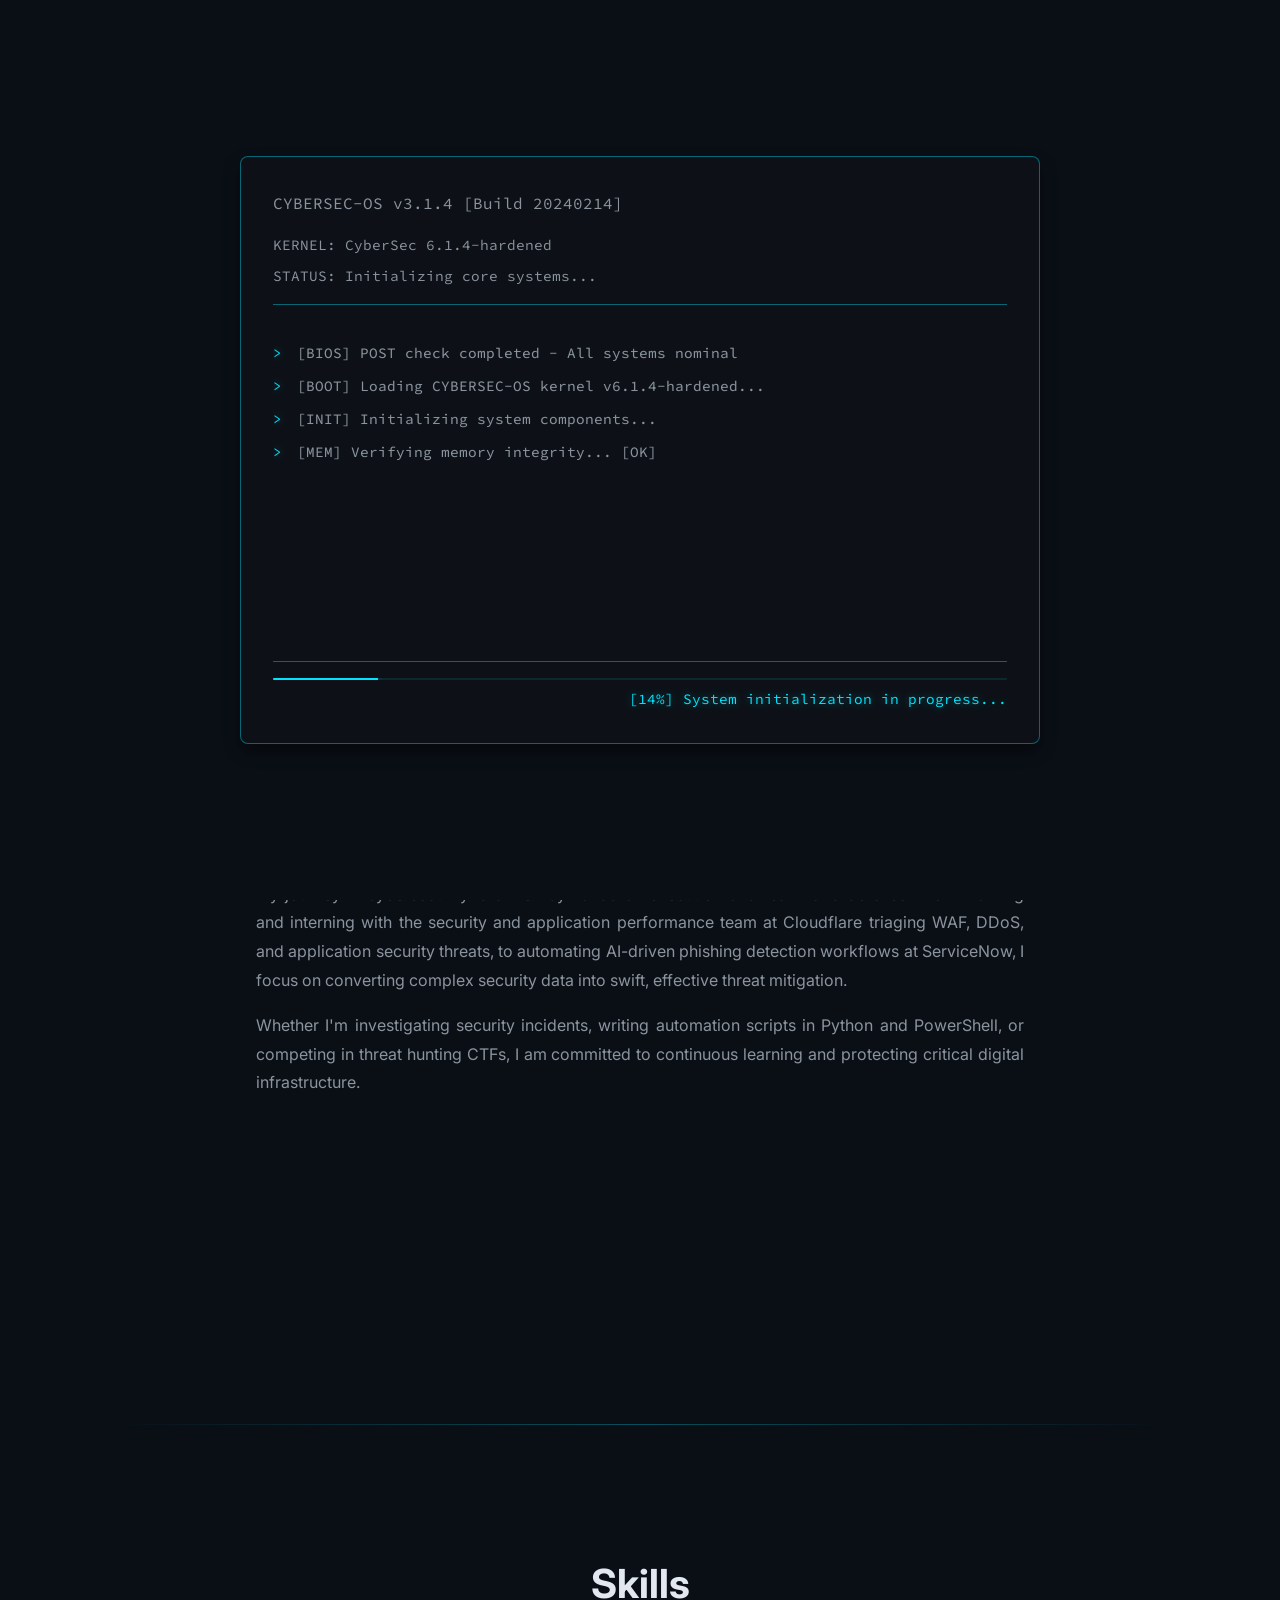
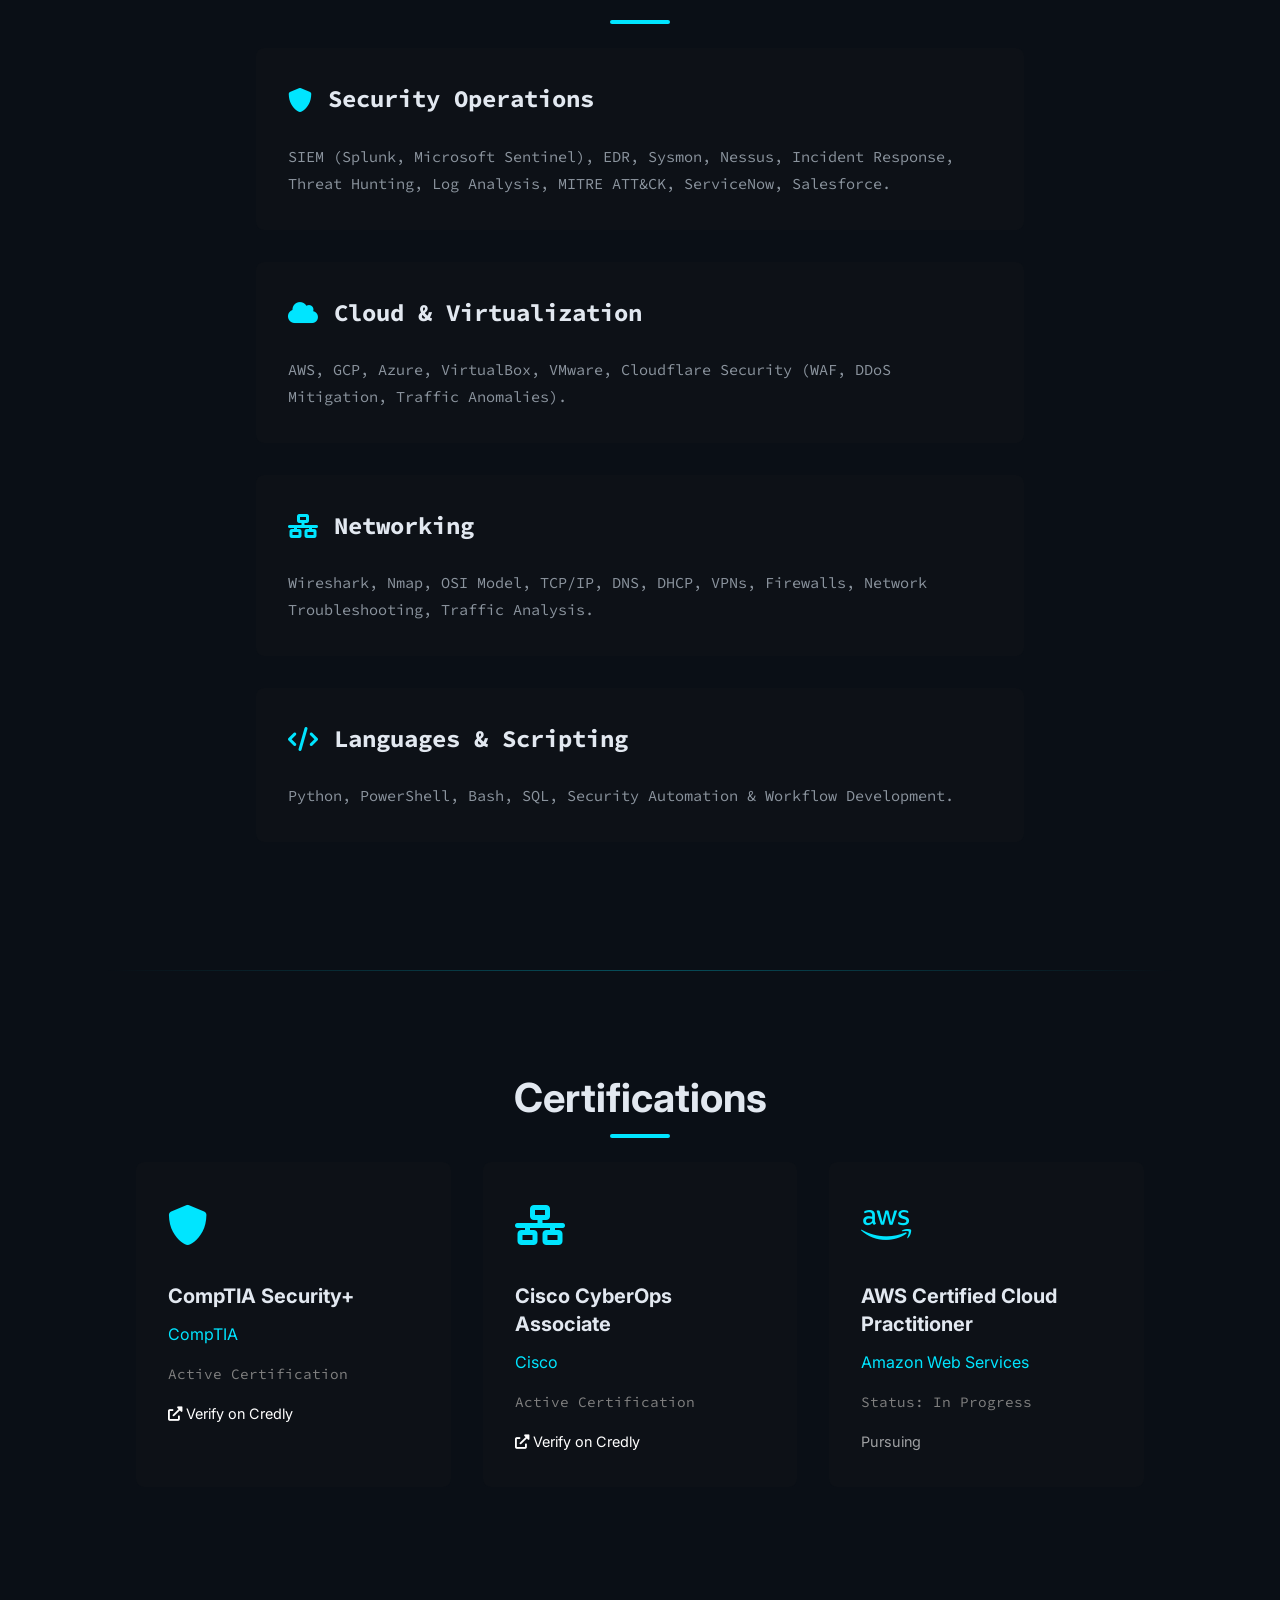
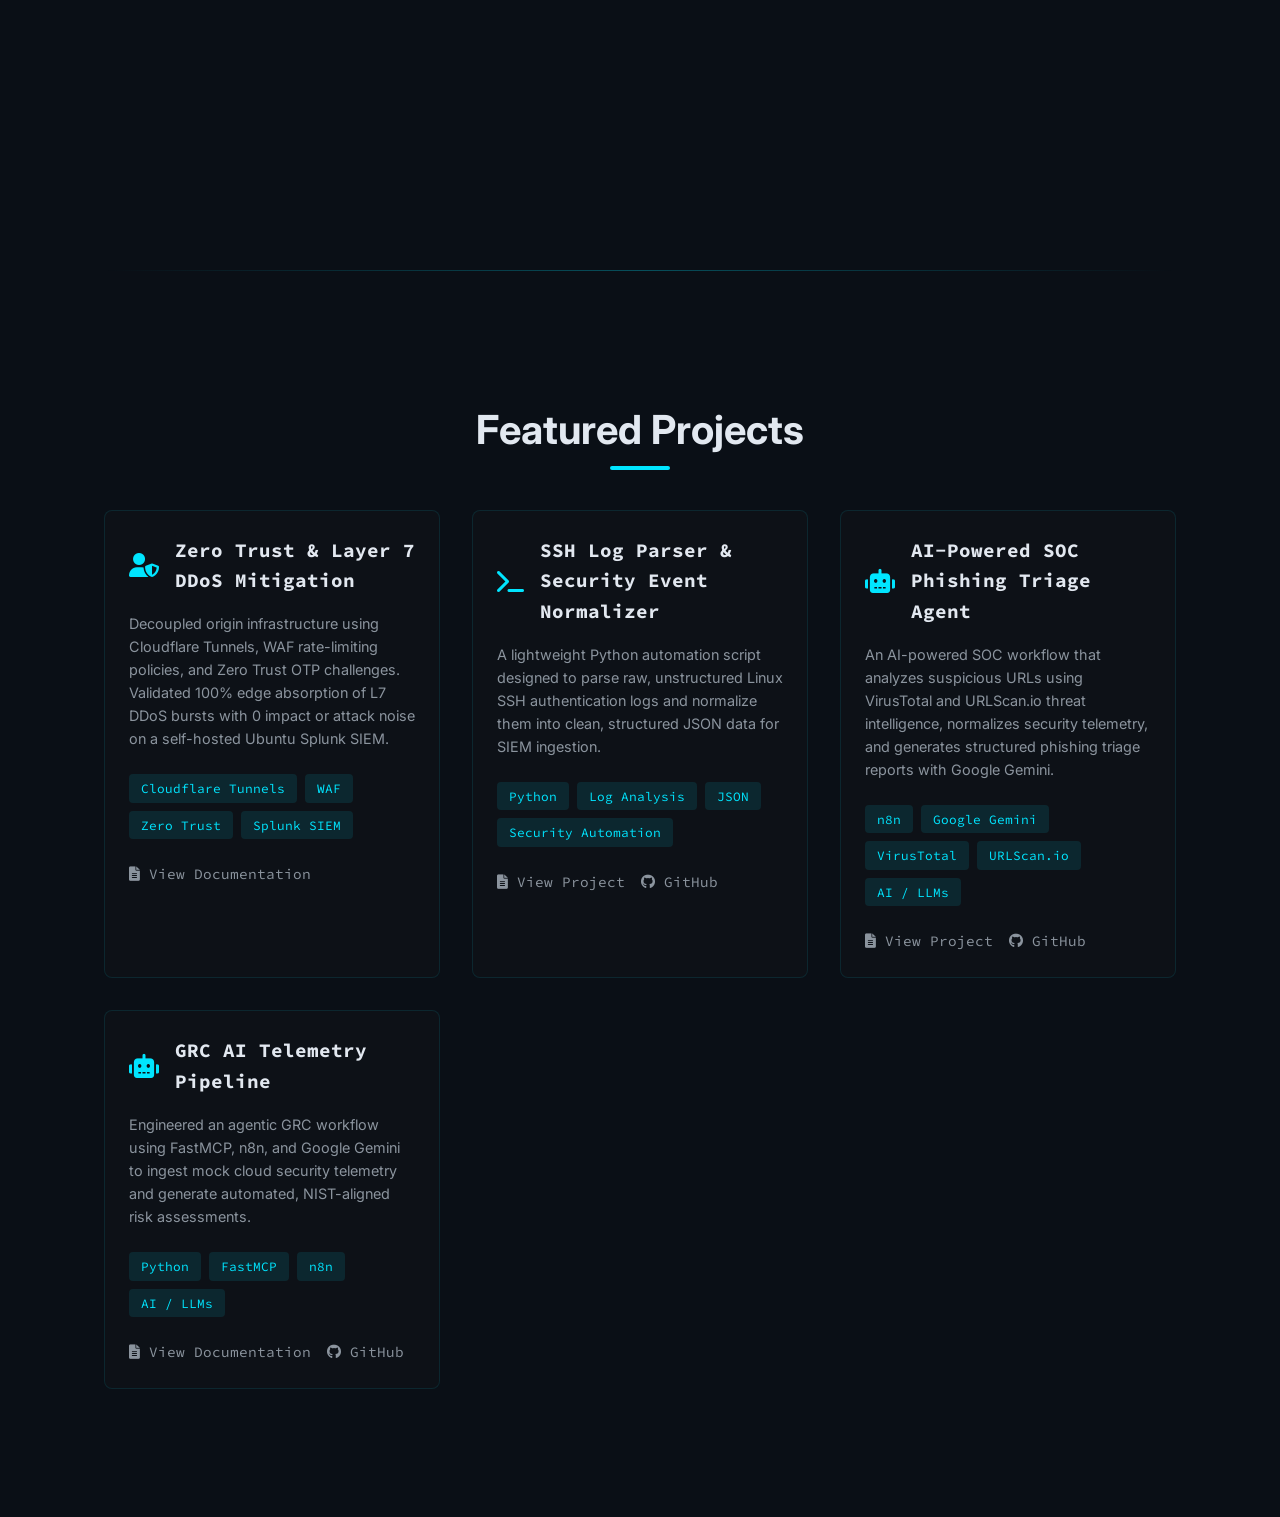
<file: index.html>
<!DOCTYPE html>
<html lang="en">
<head>
    <meta charset="UTF-8">
    <meta name="viewport" content="width=device-width, initial-scale=1.0">
    <title>Cybersecurity Portfolio</title>
    <link rel="stylesheet" href="styles.css">
    <link rel="stylesheet" href="https://cdnjs.cloudflare.com/ajax/libs/font-awesome/6.0.0/css/all.min.css">
    <link href="https://fonts.googleapis.com/css2?family=Inter:wght@400;500;600;700&display=swap" rel="stylesheet">
    <link href="https://fonts.googleapis.com/css2?family=Source+Code+Pro:wght@400;600&display=swap" rel="stylesheet">
</head>

<body class="loading">

    <!-- Background Effects -->
    <div class="particles-background"></div>
    <canvas class="matrix-rain"></canvas>
    <div class="cyber-grid"></div>


    <!-- Boot Sequence -->
    <div id="boot-sequence" class="boot-sequence">
        <div class="boot-content">

            <div class="boot-header">
                <span class="terminal-text">CYBERSEC-OS v3.1.4 [Build 20240214]</span>

                <div class="system-info">
                    <span>KERNEL: CyberSec 6.1.4-hardened</span>
                    <span>STATUS: Initializing...</span>
                </div>
            </div>

            <div class="boot-log-container">
                <div class="boot-log">

                    <div class="log-entry">[BIOS] POST check completed - All systems nominal</div>
                    <div class="log-entry">[BOOT] Loading CYBERSEC-OS kernel v6.1.4-hardened...</div>
                    <div class="log-entry">[INIT] Initializing system components...</div>
                    <div class="log-entry">[MEM] Verifying memory integrity... [OK]</div>
                    <div class="log-entry">[SEC] Loading security modules...</div>
                    <div class="log-entry">[CRYPTO] Initializing AES-256-GCM encryption...</div>
                    <div class="log-entry">[CRYPTO] Loading quantum-resistant algorithms...</div>
                    <div class="log-entry">[NET] Establishing secure connection [Protocol: TLS 1.3]</div>
                    <div class="log-entry">[FIREWALL] Configuring defensive parameters...</div>
                    <div class="log-entry">[FIREWALL] Loading ruleset: PARANOID-LEVEL-3</div>
                    <div class="log-entry">[IDS] Starting Suricata engine v7.0.1...</div>
                    <div class="log-entry">[IDS] Loading custom detection rules...</div>
                    <div class="log-entry">[MONITOR] Initializing system monitoring...</div>
                    <div class="log-entry">[MONITOR] Starting resource tracking...</div>
                    <div class="log-entry">[AUTH] Verifying security credentials...</div>
                    <div class="log-entry">[AUTH] Loading 2FA module...</div>
                    <div class="log-entry">[SYS] Running security audit...</div>
                    <div class="log-entry">[SYS] Checking for vulnerabilities...</div>
                    <div class="log-entry success">[OK] No vulnerabilities detected</div>
                    <div class="log-entry success">[OK] Security protocols activated</div>
                    <div class="log-entry success">[OK] System ready for secure operations</div>

                </div>
            </div>

            <div class="boot-progress">
                <div class="progress-bar">
                    <div class="progress-fill"></div>
                </div>

                <span class="boot-progress-text">
                    [0%] System initialization in progress...
                </span>
            </div>

        </div>
    </div>


    <!-- Navigation -->
    <nav class="navbar">

        <div class="nav-brand">
            cybersec@portfolio:~$
        </div>

        <button class="mobile-menu-btn">
            <i class="fas fa-bars"></i>
        </button>

        <div class="nav-links">
            <a href="#home" class="active">Home</a>
            <a href="#about">About</a>
            <a href="#skills">Skills</a>
            <a href="#certificates">Certificates</a>
            <a href="#projects">Projects</a>
        </div>

    </nav>


    <!-- Main Content -->
    <main>

        <!-- Profile Section -->
        <section id="home" class="profile-section fade-in">

            <div class="photo-space">
                <img src="mepfp.webp" alt="Raihan Ahmed">
            </div>

            <div class="profile-content">

                <p class="role-text">
                    Hi, my name is
                </p>

                <h1 class="glitch-text" data-text="Raihan Ahmed">
                    Raihan Ahmed
                </h1>

                <p class="subtitle">
                    Security Enthusiast | Blue Team Specialist | Cyber Researcher
                </p>

                <div class="profile-social-links">

                    <a href="https://github.com/RaihanSAhmed"
                       class="social-icon"
                       target="_blank"
                       rel="noopener noreferrer">
                        <i class="fab fa-github"></i>
                    </a>

                    <a href="https://www.linkedin.com/in/raihan-ahmed-33610230b/"
                       class="social-icon"
                       target="_blank"
                       rel="noopener noreferrer">
                        <i class="fab fa-linkedin-in"></i>
                    </a>

                    <a href="mailto:raihan.ahmed@sjsu.edu"
                       class="social-icon">
                        <i class="fas fa-envelope"></i>
                    </a>

                </div>

            </div>

        </section>


        <!-- About Section -->
        <section id="about" class="about-section section fade-in">

            <h2 class="section-title">
                About Me
            </h2>

            <div class="about-content">

                <p>
                    Hey there! I'm Raihan, a Management Information Systems student
                    at San Jose State University specializing in Cybersecurity and
                    Security Operations. I have a deep passion for understanding
                    modern attack vectors, analyzing endpoint and network telemetry,
                    and building proactive threat detection workflows.
                </p>

                <p>
                    My journey in cybersecurity is driven by hands-on execution and
                    real-world defense. From working and interning with the security
                    and application performance team at Cloudflare triaging WAF, DDoS,
                    and application security threats, to automating AI-driven phishing
                    detection workflows at ServiceNow, I focus on converting complex
                    security data into swift, effective threat mitigation.
                </p>

                <p>
                    Whether I'm investigating security incidents, writing automation
                    scripts in Python and PowerShell, or competing in threat hunting
                    CTFs, I am committed to continuous learning and protecting
                    critical digital infrastructure.
                </p>

            </div>

        </section>


        <!-- Skills Section -->
        <section id="skills" class="skills-section section fade-in">

            <h2 class="section-title">
                Skills
            </h2>

            <div class="skills-container">

                <!-- Security Operations -->
                <div class="skill-category">

                    <div class="skill-header">
                        <i class="fas fa-shield-alt"></i>
                        <h3>Security Operations</h3>
                    </div>

                    <div class="skill-text">
                        SIEM (Splunk, Microsoft Sentinel), EDR, Sysmon, Nessus,
                        Incident Response, Threat Hunting, Log Analysis,
                        MITRE ATT&amp;CK, ServiceNow, Salesforce.
                    </div>

                </div>


                <!-- Cloud & Virtualization -->
                <div class="skill-category">

                    <div class="skill-header">
                        <i class="fas fa-cloud"></i>
                        <h3>Cloud &amp; Virtualization</h3>
                    </div>

                    <div class="skill-text">
                        AWS, GCP, Azure, VirtualBox, VMware, Cloudflare Security
                        (WAF, DDoS Mitigation, Traffic Anomalies).
                    </div>

                </div>


                <!-- Networking -->
                <div class="skill-category">

                    <div class="skill-header">
                        <i class="fas fa-network-wired"></i>
                        <h3>Networking</h3>
                    </div>

                    <div class="skill-text">
                        Wireshark, Nmap, OSI Model, TCP/IP, DNS, DHCP, VPNs,
                        Firewalls, Network Troubleshooting, Traffic Analysis.
                    </div>

                </div>


                <!-- Languages & Automation -->
                <div class="skill-category">

                    <div class="skill-header">
                        <i class="fas fa-code"></i>
                        <h3>Languages &amp; Scripting</h3>
                    </div>

                    <div class="skill-text">
                        Python, PowerShell, Bash, SQL, Security Automation
                        &amp; Workflow Development.
                    </div>

                </div>

            </div>

        </section>


        <!-- Certifications Section -->
        <section id="certificates" class="certificates-section section fade-in">

            <h2 class="section-title">
                Certifications
            </h2>

            <div class="certificates-grid">

                <!-- CompTIA Security+ -->
                <div class="certificate-card">

                    <div class="certificate-content">

                        <div class="cert-logo">
                            <i class="fas fa-shield-alt"></i>
                        </div>

                        <h3>
                            CompTIA Security+
                        </h3>

                        <p class="cert-issuer">
                            CompTIA
                        </p>

                        <p class="cert-details">
                            <span class="cert-date">
                                Active Certification
                            </span>
                        </p>

                        <a href="https://www.credly.com/badges/81225ea5-e4d3-40ef-8be3-0323964d34db/linked_in_profile"
                           target="_blank"
                           rel="noopener noreferrer"
                           class="verify-link">
                            <i class="fas fa-external-link-alt"></i>
                            Verify on Credly
                        </a>

                    </div>

                </div>


                <!-- Cisco CyberOps Associate -->
                <div class="certificate-card">

                    <div class="certificate-content">

                        <div class="cert-logo">
                            <i class="fas fa-network-wired"></i>
                        </div>

                        <h3>
                            Cisco CyberOps Associate
                        </h3>

                        <p class="cert-issuer">
                            Cisco
                        </p>

                        <p class="cert-details">
                            <span class="cert-date">
                                Active Certification
                            </span>
                        </p>

                        <a href="https://www.credly.com/badges/ace7ea4d-bdfe-4bfb-8a74-19ae3ed4d1b4/linked_in_profile"
                           target="_blank"
                           rel="noopener noreferrer"
                           class="verify-link">
                            <i class="fas fa-external-link-alt"></i>
                            Verify on Credly
                        </a>

                    </div>

                </div>


                <!-- AWS Cloud Practitioner -->
                <div class="certificate-card">

                    <div class="certificate-content">

                        <div class="cert-logo">
                            <i class="fab fa-aws"></i>
                        </div>

                        <h3>
                            AWS Certified Cloud Practitioner
                        </h3>

                        <p class="cert-issuer">
                            Amazon Web Services
                        </p>

                        <p class="cert-details">
                            <span class="cert-date">
                                Status: In Progress
                            </span>
                        </p>

                        <span class="verify-link"
                              style="opacity: 0.6; cursor: default;">
                            Pursuing
                        </span>

                    </div>

                </div>

            </div>

        </section>


        <!-- Projects Section -->
        <section id="projects" class="projects-section section fade-in">

            <h2 class="section-title">
                Featured Projects
            </h2>

            <div class="projects-grid">


                <!-- Zero Trust & DDoS Project -->
                <div class="project-card">

                    <div class="project-content">

                        <div class="project-header">
                            <i class="fas fa-user-shield"></i>
                            <h3>
                                Zero Trust &amp; Layer 7 DDoS Mitigation
                            </h3>
                        </div>

                        <p>
                            Decoupled origin infrastructure using Cloudflare Tunnels,
                            WAF rate-limiting policies, and Zero Trust OTP challenges.
                            Validated 100% edge absorption of L7 DDoS bursts with
                            0 impact or attack noise on a self-hosted Ubuntu
                            Splunk SIEM.
                        </p>

                        <div class="project-tech">
                            <span>Cloudflare Tunnels</span>
                            <span>WAF</span>
                            <span>Zero Trust</span>
                            <span>Splunk SIEM</span>
                        </div>

                        <div class="project-links">

                            <a href="zero-trust.html"
                               class="project-link">
                                <i class="fas fa-file-alt"></i>
                                View Documentation
                            </a>

                        </div>

                    </div>

                </div>


                <!-- SSH Log Parser Project -->
                <div class="project-card">

                    <div class="project-content">

                        <div class="project-header">
                            <i class="fas fa-terminal"></i>
                            <h3>
                                SSH Log Parser &amp; Security Event Normalizer
                            </h3>
                        </div>

                        <p>
                            A lightweight Python automation script designed to parse
                            raw, unstructured Linux SSH authentication logs and
                            normalize them into clean, structured JSON data for
                            SIEM ingestion.
                        </p>

                        <div class="project-tech">
                            <span>Python</span>
                            <span>Log Analysis</span>
                            <span>JSON</span>
                            <span>Security Automation</span>
                        </div>

                        <div class="project-links">

                            <a href="ssh-log-parser.html"
                               class="project-link">
                                <i class="fas fa-file-alt"></i>
                                View Project
                            </a>

                            <a href="https://github.com/RaihanSAhmed/ssh-log-parser"
                               target="_blank"
                               rel="noopener noreferrer"
                               class="project-link">
                                <i class="fab fa-github"></i>
                                GitHub
                            </a>

                        </div>

                    </div>

                </div>


                <!-- AI SOC Phishing Triage Agent -->
                <div class="project-card">

                    <div class="project-content">

                        <div class="project-header">
                            <i class="fas fa-robot"></i>
                            <h3>
                                AI-Powered SOC Phishing Triage Agent
                            </h3>
                        </div>

                        <p>
                            An AI-powered SOC workflow that analyzes suspicious URLs
                            using VirusTotal and URLScan.io threat intelligence,
                            normalizes security telemetry, and generates structured
                            phishing triage reports with Google Gemini.
                        </p>

                        <div class="project-tech">
                            <span>n8n</span>
                            <span>Google Gemini</span>
                            <span>VirusTotal</span>
                            <span>URLScan.io</span>
                            <span>AI / LLMs</span>
                        </div>

                        <div class="project-links">

                            <a href="ai-soc-agent.html"
                               class="project-link">
                                <i class="fas fa-file-alt"></i>
                                View Project
                            </a>

                            <a href="https://github.com/RaihanSAhmed/ai-soc-phishing-triage"
                               target="_blank"
                               rel="noopener noreferrer"
                               class="project-link">
                                <i class="fab fa-github"></i>
                                GitHub
                            </a>

                        </div>

                    </div>

                </div>


                <!-- GRC AI Telemetry Pipeline Project -->
                <div class="project-card">

                    <div class="project-content">

                        <div class="project-header">
                            <i class="fas fa-robot"></i>
                            <h3>
                                GRC AI Telemetry Pipeline
                            </h3>
                        </div>

                        <p>
                            Engineered an agentic GRC workflow using FastMCP, n8n,
                            and Google Gemini to ingest mock cloud security telemetry
                            and generate automated, NIST-aligned risk assessments.
                        </p>

                        <div class="project-tech">
                            <span>Python</span>
                            <span>FastMCP</span>
                            <span>n8n</span>
                            <span>AI / LLMs</span>
                        </div>

                        <div class="project-links">

                            <a href="grc-ai-pipeline.html"
                               class="project-link">
                                <i class="fas fa-file-alt"></i>
                                View Documentation
                            </a>

                            <a href="https://github.com/RaihanSAhmed/grc-ai-telemetry-pipeline"
                               target="_blank"
                               rel="noopener noreferrer"
                               class="project-link">
                                <i class="fab fa-github"></i>
                                GitHub
                            </a>

                        </div>

                    </div>

                </div>


            </div>

        </section>

    </main>


    <script src="script.js"></script>

</body>
</html>
</file>
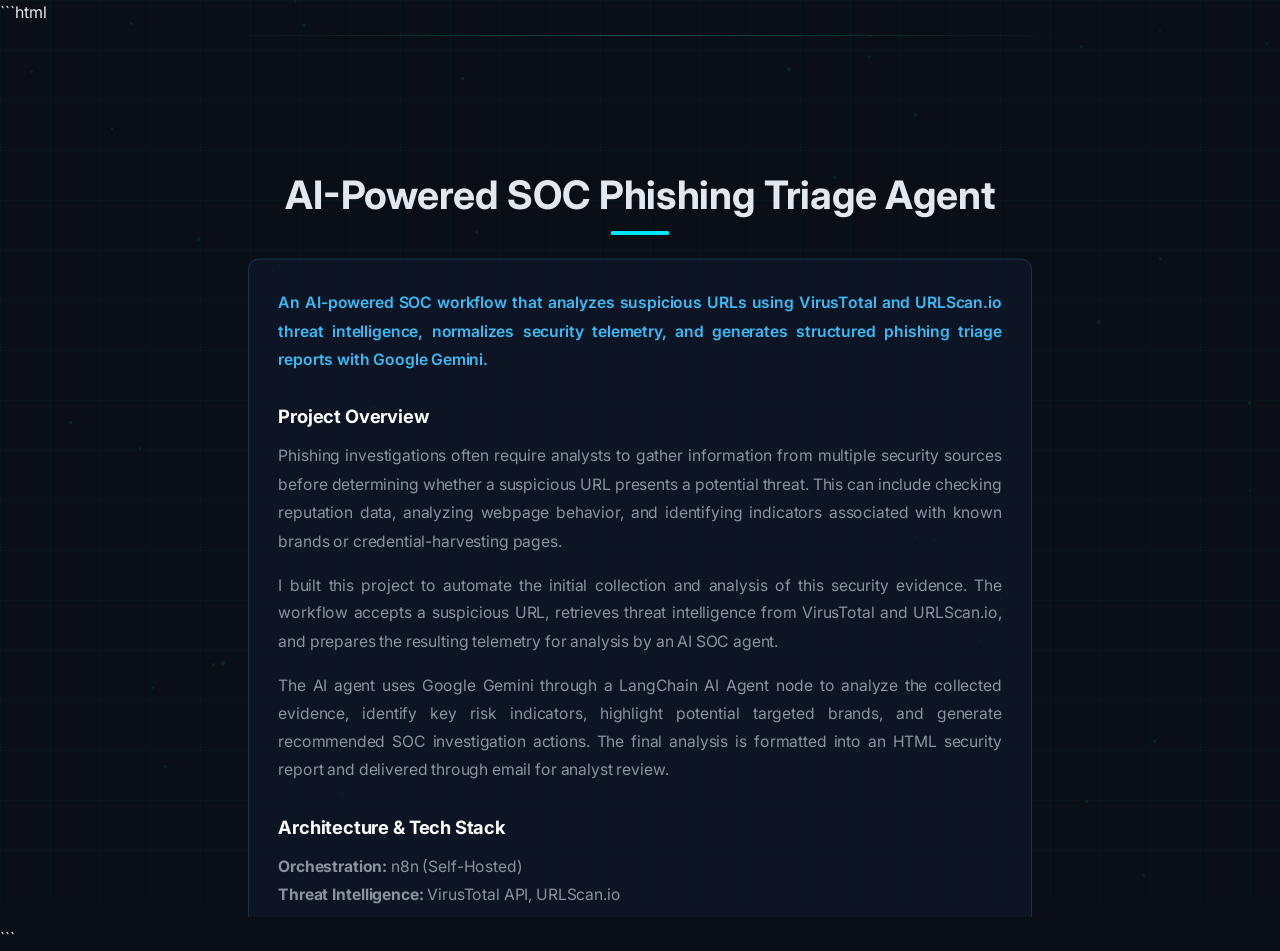
<file: ai-soc-agent.html>
```html
<!DOCTYPE html>
<html lang="en">
<head>
    <meta charset="UTF-8">
    <meta name="viewport" content="width=device-width, initial-scale=1.0">
    <title>AI SOC Agent - Documentation</title>

    <link rel="stylesheet" href="styles.css">
    <link rel="stylesheet" href="https://cdnjs.cloudflare.com/ajax/libs/font-awesome/6.0.0/css/all.min.css">
    <link href="https://fonts.googleapis.com/css2?family=Inter:wght@400;500;600;700&display=swap" rel="stylesheet">
    <link href="https://fonts.googleapis.com/css2?family=Source+Code+Pro:wght@400;600&display=swap" rel="stylesheet">
</head>

<body>

    <!-- Background Effects -->
    <div class="particles-background"></div>
    <canvas class="matrix-rain"></canvas>
    <div class="cyber-grid"></div>


    <!-- Navigation -->
    <nav class="navbar">
        <div class="nav-brand">
            <a href="index.html" style="color: inherit; text-decoration: none;">
                cybersec@portfolio:~$
            </a>
        </div>

        <div class="nav-links">
            <a href="index.html">← Back to Portfolio</a>
        </div>
    </nav>


    <!-- Main Content -->
    <main class="section" style="padding-top: 100px; max-width: 900px; margin: 0 auto; height: calc(100vh - 100px); overflow-y: auto; padding-bottom: 50px;">

        <h2 class="section-title">
            AI-Powered SOC Phishing Triage Agent
        </h2>


        <div class="about-content" style="background: rgba(15, 23, 42, 0.7); padding: 30px; border-radius: 12px; border: 1px solid rgba(56, 189, 248, 0.2); margin-bottom: 50px;">


            <!-- Project Description -->

            <p style="color: #38bdf8; font-weight: 600; margin-bottom: 20px;">
                An AI-powered SOC workflow that analyzes suspicious URLs using
                VirusTotal and URLScan.io threat intelligence, normalizes security
                telemetry, and generates structured phishing triage reports with
                Google Gemini.
            </p>


            <!-- Project Overview -->

            <h3 style="color: #fff; margin-top: 30px; margin-bottom: 10px;">
                Project Overview
            </h3>

            <p>
                Phishing investigations often require analysts to gather information
                from multiple security sources before determining whether a suspicious
                URL presents a potential threat. This can include checking reputation
                data, analyzing webpage behavior, and identifying indicators associated
                with known brands or credential-harvesting pages.
            </p>

            <p>
                I built this project to automate the initial collection and analysis
                of this security evidence. The workflow accepts a suspicious URL,
                retrieves threat intelligence from VirusTotal and URLScan.io, and
                prepares the resulting telemetry for analysis by an AI SOC agent.
            </p>

            <p>
                The AI agent uses Google Gemini through a LangChain AI Agent node to
                analyze the collected evidence, identify key risk indicators,
                highlight potential targeted brands, and generate recommended SOC
                investigation actions. The final analysis is formatted into an HTML
                security report and delivered through email for analyst review.
            </p>


            <!-- Architecture & Tech Stack -->

            <h3 style="color: #fff; margin-top: 30px; margin-bottom: 10px;">
                Architecture &amp; Tech Stack
            </h3>

            <p>
                <strong>Orchestration:</strong> n8n (Self-Hosted)<br>
                <strong>Threat Intelligence:</strong> VirusTotal API, URLScan.io<br>
                <strong>AI Model:</strong> Google Gemini<br>
                <strong>AI Framework:</strong> LangChain AI Agent<br>
                <strong>Workflow Logic:</strong> JavaScript / n8n Code Nodes<br>
                <strong>Output:</strong> Structured HTML security report<br>
                <strong>Notification:</strong> Email / SMTP
            </p>


            <!-- Workflow -->

            <h3 style="color: #fff; margin-top: 30px; margin-bottom: 10px;">
                Workflow
            </h3>

            <p>
                The workflow connects threat intelligence collection, telemetry
                normalization, and AI-assisted analysis into a single investigation
                pipeline.
            </p>

            <div style="margin: 20px 0; text-align: center;">

                <pre style="text-align: left; overflow-x: auto; padding: 20px; background: rgba(0, 0, 0, 0.35); border-radius: 8px;"><code>Suspicious URL
     ↓
URL Encoding
     ↓
VirusTotal Threat Intelligence
     ↓
URLScan.io Web Analysis
     ↓
Telemetry Normalization
     ↓
AI SOC Agent
     ↓
Threat Analysis &amp; KRIs
     ↓
HTML Security Report
     ↓
Email Delivery
     ↓
Analyst Review</code></pre>

            </div>

            <div style="margin: 20px 0; text-align: center;">
                <img
                    src="workflow.png"
                    alt="Complete n8n workflow for the AI SOC phishing triage agent"
                    style="max-width: 100%; border-radius: 8px; border: 1px solid rgba(56, 189, 248, 0.3);"
                >
            </div>


            <!-- Implementation Phases -->

            <h3 style="color: #fff; margin-top: 30px; margin-bottom: 10px;">
                Implementation Phases
            </h3>


            <!-- Phase 1 -->

            <p>
                <strong style="color: #38bdf8;">Phase 1:</strong>
                Suspicious URL Input and Encoding<br>

                The workflow begins with a suspicious URL entered through the
                n8n workflow. A JavaScript Code Node then prepares the URL for
                VirusTotal by converting it into the URL-safe Base64 format
                required by the VirusTotal API.
            </p>

            <div style="margin: 20px 0; text-align: center;">
                <img
                    src="encode-url.png"
                    alt="n8n JavaScript node encoding the suspicious URL"
                    style="max-width: 100%; border-radius: 8px; border: 1px solid rgba(56, 189, 248, 0.3);"
                >
            </div>


            <!-- Phase 2 -->

            <p>
                <strong style="color: #38bdf8;">Phase 2:</strong>
                VirusTotal Threat Intelligence<br>

                The encoded URL is sent to VirusTotal through an HTTP Request Node.
                VirusTotal provides reputation and security intelligence that can
                be used as evidence during the phishing investigation, including
                vendor detections and URL classifications.
            </p>

            <div style="margin: 20px 0; text-align: center;">
                <img
                    src="virustotal.png"
                    alt="VirusTotal threat intelligence results"
                    style="max-width: 100%; border-radius: 8px; border: 1px solid rgba(56, 189, 248, 0.3);"
                >
            </div>


            <!-- Phase 3 -->

            <p>
                <strong style="color: #38bdf8;">Phase 3:</strong>
                URLScan.io Web Analysis<br>

                The workflow also submits the suspicious URL to URLScan.io for
                browser-based analysis. URLScan.io can provide additional evidence
                about the webpage and the infrastructure involved in the request.
            </p>

            <p>
                Because the URLScan.io scan is processed asynchronously, the workflow
                waits for the scan to complete before retrieving the resulting analysis.
                This is handled using separate scan, wait, and get-scan steps in n8n.
            </p>

            <div style="margin: 20px 0; text-align: center;">
                <img
                    src="perform-scan.png"
                    alt="URLScan.io perform scan node"
                    style="max-width: 100%; border-radius: 8px; border: 1px solid rgba(56, 189, 248, 0.3);"
                >
            </div>

            <div style="margin: 20px 0; text-align: center;">
                <img
                    src="scan-wait.png"
                    alt="n8n wait node for the URLScan.io analysis"
                    style="max-width: 100%; border-radius: 8px; border: 1px solid rgba(56, 189, 248, 0.3);"
                >
            </div>

            <div style="margin: 20px 0; text-align: center;">
                <img
                    src="get-scan.png"
                    alt="URLScan.io get scan node"
                    style="max-width: 100%; border-radius: 8px; border: 1px solid rgba(56, 189, 248, 0.3);"
                >
            </div>


            <!-- Phase 4 -->

            <p>
                <strong style="color: #38bdf8;">Phase 4:</strong>
                Security Telemetry Normalization<br>

                The results from the threat intelligence sources contain a large
                amount of raw JSON data. Before sending this information to the
                AI agent, the workflow prepares the relevant security evidence
                into a more consistent structure.
            </p>

            <p>
                This step allows the AI agent to focus on useful phishing indicators
                rather than processing unrelated API fields. Relevant evidence can
                include URL reputation results, classifications, webpage indicators,
                and potential targeted brands.
            </p>

            <div style="margin: 20px 0; text-align: center;">
                <img
                    src="prepare-report.png"
                    alt="n8n node preparing normalized security report data"
                    style="max-width: 100%; border-radius: 8px; border: 1px solid rgba(56, 189, 248, 0.3);"
                >
            </div>


            <!-- Phase 5 -->

            <p>
                <strong style="color: #38bdf8;">Phase 5:</strong>
                AI SOC Agent Analysis<br>

                The normalized security evidence is passed to a LangChain AI Agent
                powered by Google Gemini. The agent analyzes the available evidence
                using SOC-oriented phishing triage instructions.
            </p>

            <p>
                The analysis focuses on identifying key risk indicators, potential
                targeted brands, supporting evidence, threat characteristics, and
                recommended SOC investigation actions. The AI output is intended to
                assist an analyst with the initial investigation rather than replace
                analyst judgment.
            </p>

            <div style="margin: 20px 0; text-align: center;">
                <img
                    src="ai-agent.png"
                    alt="LangChain AI Agent powered by Google Gemini"
                    style="max-width: 100%; border-radius: 8px; border: 1px solid rgba(56, 189, 248, 0.3);"
                >
            </div>


            <!-- Phase 6 -->

            <p>
                <strong style="color: #38bdf8;">Phase 6:</strong>
                Automated Incident Report<br>

                After the AI analysis is completed, the workflow formats the results
                into a structured HTML security report. The report contains the
                investigation findings and recommended next steps so the output can
                be reviewed by a security analyst.
            </p>

            <p>
                The completed report is then delivered through the configured email
                node, creating a simple handoff from automated analysis to analyst
                review.
            </p>

            <div style="margin: 20px 0; text-align: center;">
                <img
                    src="send-email.png"
                    alt="n8n email delivery node for the generated security report"
                    style="max-width: 100%; border-radius: 8px; border: 1px solid rgba(56, 189, 248, 0.3);"
                >
            </div>


            <!-- Example Investigation -->

            <h3 style="color: #fff; margin-top: 30px; margin-bottom: 10px;">
                Example Investigation
            </h3>

            <p>
                To test the workflow, I analyzed a suspicious URL using the completed
                pipeline. VirusTotal identified multiple vendor detections and
                classified the URL as phishing/malicious.
            </p>

            <p>
                URLScan.io provided additional webpage evidence, including indicators
                associated with a potential Microsoft-targeted phishing page and a
                password input element. Additional analysis showed Microsoft-related
                visual assets and suspicious JavaScript behavior.
            </p>

            <p>
                The AI SOC agent used the combined evidence to produce a structured
                phishing assessment containing the threat classification, confidence
                level, potential targeted brand, key risk indicators, supporting
                evidence, and recommended SOC investigation actions.
            </p>


            <!-- Security Relevance -->

            <h3 style="color: #fff; margin-top: 30px; margin-bottom: 10px;">
                Security Relevance
            </h3>

            <p>
                Phishing investigations often require analysts to correlate evidence
                from multiple security sources. This project demonstrates how threat
                intelligence APIs and AI-assisted analysis can be connected into a
                repeatable workflow for initial phishing triage.
            </p>

            <p>
                The project is intentionally designed around analyst assistance.
                The AI agent analyzes the available telemetry and generates findings
                and recommendations, while final classification and response decisions
                remain with the security analyst.
            </p>

            <p>
                The workflow demonstrates a basic AI-assisted security telemetry
                pipeline:
            </p>

            <div style="margin: 20px 0; text-align: center;">

                <pre style="text-align: left; overflow-x: auto; padding: 20px; background: rgba(0, 0, 0, 0.35); border-radius: 8px;"><code>Suspicious URL
     ↓
Threat Intelligence APIs
     ↓
Security Telemetry
     ↓
Data Normalization
     ↓
AI SOC Agent
     ↓
Threat Assessment
     ↓
Structured Security Report
     ↓
Analyst Review</code></pre>

            </div>


            <!-- GitHub -->

            <div style="margin-top: 35px; text-align: center;">

                <a
                    href="https://github.com/RaihanSAhmed/ai-soc-phishing-triage"
                    target="_blank"
                    rel="noopener noreferrer"
                    class="project-link"
                    style="display: inline-block; padding: 10px 20px; background: #0ea5e9; color: #fff; border-radius: 6px; text-decoration: none; font-weight: 600;"
                >
                    <i class="fab fa-github"></i>
                    View Source Code on GitHub
                </a>

            </div>

        </div>

    </main>


    <script src="script.js"></script>

</body>
</html>
```
</file>
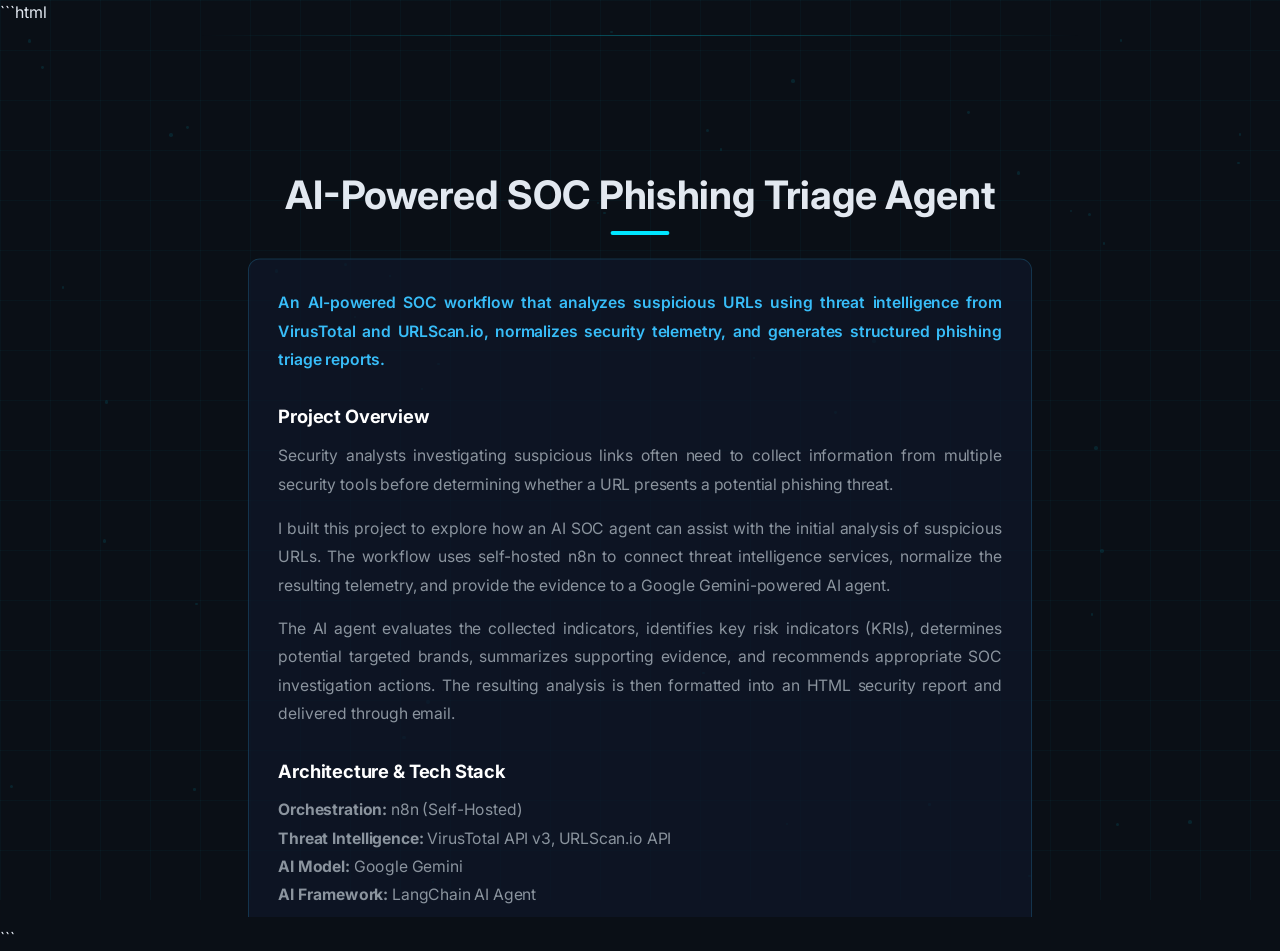
<file: ai-soc.html>
```html
<!DOCTYPE html>
<html lang="en">
<head>
    <meta charset="UTF-8">
    <meta name="viewport" content="width=device-width, initial-scale=1.0">
    <title>AI SOC Agent - Documentation</title>

    <link rel="stylesheet" href="styles.css">
    <link rel="stylesheet" href="https://cdnjs.cloudflare.com/ajax/libs/font-awesome/6.0.0/css/all.min.css">
    <link href="https://fonts.googleapis.com/css2?family=Inter:wght@400;500;600;700&display=swap" rel="stylesheet">
    <link href="https://fonts.googleapis.com/css2?family=Source+Code+Pro:wght@400;600&display=swap" rel="stylesheet">
</head>

<body>

    <!-- Background Effects -->
    <div class="particles-background"></div>
    <canvas class="matrix-rain"></canvas>
    <div class="cyber-grid"></div>


    <!-- Navigation -->
    <nav class="navbar">
        <div class="nav-brand">
            <a href="index.html" style="color: inherit; text-decoration: none;">
                cybersec@portfolio:~$
            </a>
        </div>

        <div class="nav-links">
            <a href="index.html">← Back to Portfolio</a>
        </div>
    </nav>


    <!-- Main Content -->
    <main class="section" style="padding-top: 100px; max-width: 900px; margin: 0 auto; height: calc(100vh - 100px); overflow-y: auto; padding-bottom: 50px;">

        <h2 class="section-title">
            AI-Powered SOC Phishing Triage Agent
        </h2>


        <div class="about-content" style="background: rgba(15, 23, 42, 0.7); padding: 30px; border-radius: 12px; border: 1px solid rgba(56, 189, 248, 0.2); margin-bottom: 50px;">


            <!-- Project Description -->

            <p style="color: #38bdf8; font-weight: 600; margin-bottom: 20px;">
                An AI-powered SOC workflow that analyzes suspicious URLs using
                threat intelligence from VirusTotal and URLScan.io, normalizes
                security telemetry, and generates structured phishing triage reports.
            </p>


            <!-- Project Overview -->

            <h3 style="color: #fff; margin-top: 30px; margin-bottom: 10px;">
                Project Overview
            </h3>

            <p>
                Security analysts investigating suspicious links often need to
                collect information from multiple security tools before determining
                whether a URL presents a potential phishing threat.
            </p>

            <p>
                I built this project to explore how an AI SOC agent can assist with
                the initial analysis of suspicious URLs. The workflow uses self-hosted
                n8n to connect threat intelligence services, normalize the resulting
                telemetry, and provide the evidence to a Google Gemini-powered AI agent.
            </p>

            <p>
                The AI agent evaluates the collected indicators, identifies key risk
                indicators (KRIs), determines potential targeted brands, summarizes
                supporting evidence, and recommends appropriate SOC investigation
                actions. The resulting analysis is then formatted into an HTML
                security report and delivered through email.
            </p>


            <!-- Architecture & Tech Stack -->

            <h3 style="color: #fff; margin-top: 30px; margin-bottom: 10px;">
                Architecture &amp; Tech Stack
            </h3>

            <p>
                <strong>Orchestration:</strong> n8n (Self-Hosted)<br>
                <strong>Threat Intelligence:</strong> VirusTotal API v3, URLScan.io API<br>
                <strong>AI Model:</strong> Google Gemini<br>
                <strong>AI Framework:</strong> LangChain AI Agent<br>
                <strong>Notification:</strong> Gmail SMTP<br>
                <strong>Language:</strong> JavaScript / Python-compatible security concepts<br>
                <strong>Techniques:</strong> REST API integration, Base64 URL encoding,
                threat intelligence enrichment, telemetry normalization, LLM-based
                security analysis
            </p>


            <!-- Workflow -->

            <h3 style="color: #fff; margin-top: 30px; margin-bottom: 10px;">
                Workflow
            </h3>

            <p>
                The workflow takes a suspicious URL and passes it through several
                stages before providing the collected evidence to the AI SOC agent.
            </p>

            <div style="margin: 20px 0; text-align: center;">

                <pre style="text-align: left; overflow-x: auto; padding: 20px; background: rgba(0, 0, 0, 0.35); border-radius: 8px;"><code>Suspicious URL
     ↓
URL Encoding
     ↓
VirusTotal Enrichment
     ↓
URLScan.io Analysis
     ↓
Telemetry Normalization
     ↓
AI SOC Agent
     ↓
Threat Analysis + KRIs
     ↓
Recommended SOC Actions
     ↓
HTML Incident Report
     ↓
Email Delivery</code></pre>

            </div>


            <!-- Full Workflow Screenshot -->

            <div style="margin: 20px 0; text-align: center;">
                <img
                    src="workflow.png"
                    alt="Complete AI SOC phishing triage workflow in n8n"
                    style="max-width: 100%; border-radius: 8px; border: 1px solid rgba(56, 189, 248, 0.3);"
                >
            </div>


            <!-- Implementation Phases -->

            <h3 style="color: #fff; margin-top: 30px; margin-bottom: 10px;">
                Implementation Phases
            </h3>


            <!-- Phase 1 -->

            <p>
                <strong style="color: #38bdf8;">Phase 1:</strong>
                Suspicious URL Input and Encoding<br>

                The workflow begins with a suspicious URL submitted by the analyst.
                A JavaScript code node converts the URL into the URL-safe Base64
                representation required by the VirusTotal API endpoint.
            </p>

            <div style="margin: 20px 0; text-align: center;">
                <img
                    src="encode-url.png"
                    alt="JavaScript node encoding the suspicious URL for VirusTotal"
                    style="max-width: 100%; border-radius: 8px; border: 1px solid rgba(56, 189, 248, 0.3);"
                >
            </div>


            <!-- Phase 2 -->

            <p>
                <strong style="color: #38bdf8;">Phase 2:</strong>
                VirusTotal Threat Intelligence<br>

                The encoded URL is sent to the VirusTotal API to retrieve available
                reputation and threat intelligence data. The response provides
                information such as vendor detections, classifications, and URL
                metadata that can be used as evidence during triage.
            </p>

            <div style="margin: 20px 0; text-align: center;">
                <img
                    src="virustotal.png"
                    alt="VirusTotal API request and threat intelligence enrichment"
                    style="max-width: 100%; border-radius: 8px; border: 1px solid rgba(56, 189, 248, 0.3);"
                >
            </div>


            <!-- Phase 3 -->

            <p>
                <strong style="color: #38bdf8;">Phase 3:</strong>
                URLScan.io Web Analysis<br>

                VirusTotal reputation data alone does not provide the complete
                picture of how a suspicious website behaves. The workflow therefore
                submits the URL to URLScan.io for browser-based analysis.
            </p>

            <p>
                Because the URLScan.io analysis is asynchronous, the workflow waits
                for the scan to complete before retrieving the resulting data.
                The scan can provide information such as redirects, page structure,
                DOM elements, infrastructure details, and screenshots.
            </p>

            <div style="margin: 20px 0; text-align: center;">
                <img
                    src="perform-scan.png"
                    alt="URLScan.io scan submission"
                    style="max-width: 100%; border-radius: 8px; border: 1px solid rgba(56, 189, 248, 0.3);"
                >
            </div>

            <div style="margin: 20px 0; text-align: center;">
                <img
                    src="scan-wait.png"
                    alt="Workflow waiting for URLScan.io analysis"
                    style="max-width: 100%; border-radius: 8px; border: 1px solid rgba(56, 189, 248, 0.3);"
                >
            </div>

            <div style="margin: 20px 0; text-align: center;">
                <img
                    src="get-scan.png"
                    alt="Retrieving completed URLScan.io analysis"
                    style="max-width: 100%; border-radius: 8px; border: 1px solid rgba(56, 189, 248, 0.3);"
                >
            </div>


            <!-- Phase 4 -->

            <p>
                <strong style="color: #38bdf8;">Phase 4:</strong>
                Security Telemetry Normalization<br>

                The responses from the threat intelligence sources contain a large
                amount of raw JSON data. Before sending this information to the AI
                agent, I created a normalization step that extracts the security
                indicators most relevant to phishing analysis.
            </p>

            <p>
                The normalized data provides the AI agent with a more consistent
                representation of the investigation, including the suspicious URL,
                VirusTotal results, potential targeted brands, DOM indicators, and
                other relevant findings.
            </p>

            <div style="margin: 20px 0; text-align: center;">
                <img
                    src="prepare-report.png"
                    alt="Normalized phishing investigation data prepared for the AI SOC agent"
                    style="max-width: 100%; border-radius: 8px; border: 1px solid rgba(56, 189, 248, 0.3);"
                >
            </div>


            <!-- Phase 5 -->

            <p>
                <strong style="color: #38bdf8;">Phase 5:</strong>
                AI SOC Agent Analysis<br>

                The normalized security telemetry is passed to a LangChain AI Agent
                powered by Google Gemini. The agent evaluates the available evidence
                using SOC-oriented phishing triage instructions.
            </p>

            <p>
                The agent analyzes the evidence to identify key risk indicators,
                potential targeted brands, threat characteristics, and supporting
                evidence. It also generates recommended SOC actions that an analyst
                can review as part of the investigation.
            </p>

            <p>
                The AI component is designed as an analyst-assistance layer rather
                than an autonomous decision-maker. Any classification or recommended
                response action should be reviewed and validated by a security
                analyst before being used in a production environment.
            </p>

            <div style="margin: 20px 0; text-align: center;">
                <img
                    src="ai-agent.png"
                    alt="Google Gemini powered AI SOC agent analyzing phishing telemetry"
                    style="max-width: 100%; border-radius: 8px; border: 1px solid rgba(56, 189, 248, 0.3);"
                >
            </div>


            <!-- Phase 6 -->

            <p>
                <strong style="color: #38bdf8;">Phase 6:</strong>
                Automated Incident Report<br>

                After the AI agent completes its analysis, the results are formatted
                into a structured HTML security report. The report contains the
                threat assessment, supporting indicators, potential targeted brand,
                and recommended investigation actions.
            </p>

            <p>
                The final report is delivered through an SMTP email workflow,
                providing a simple way for a SOC analyst to receive the results
                without manually copying the AI-generated analysis.
            </p>

            <div style="margin: 20px 0; text-align: center;">
                <img
                    src="send-email.png"
                    alt="Email node delivering the AI-generated security report"
                    style="max-width: 100%; border-radius: 8px; border: 1px solid rgba(56, 189, 248, 0.3);"
                >
            </div>


            <!-- Example Investigation -->

            <h3 style="color: #fff; margin-top: 30px; margin-bottom: 10px;">
                Example Investigation
            </h3>

            <p>
                I tested the workflow against a suspicious URL:
            </p>

            <div style="margin: 20px 0;">

                <pre style="text-align: left; overflow-x: auto; padding: 20px; background: rgba(0, 0, 0, 0.35); border-radius: 8px;"><code>https://notifyhubss.net/e236a5b10w19bb4b10e92543dc6q2d18eca6.html</code></pre>

            </div>

            <p>
                VirusTotal returned multiple vendor detections and classified the
                URL as associated with phishing or malicious activity. URLScan.io
                identified Microsoft as a potential targeted brand and exposed a
                password-related DOM input.
            </p>

            <p>
                The AI SOC agent used these findings as evidence and generated a
                structured analysis containing the threat classification, key risk
                indicators, supporting evidence, and recommended SOC investigation
                actions.
            </p>

            <p>
                The resulting analysis was then formatted into an HTML security
                report and delivered to the configured SOC inbox.
            </p>


            <!-- Security Relevance -->

            <h3 style="color: #fff; margin-top: 30px; margin-bottom: 10px;">
                Security Relevance
            </h3>

            <p>
                Phishing investigations often require analysts to combine multiple
                sources of evidence before determining whether a suspicious URL
                should be investigated further.
            </p>

            <p>
                This project demonstrates how an AI SOC agent can sit on top of
                existing security telemetry and help organize that information into
                a structured investigation. Instead of manually reviewing raw API
                responses, the analyst receives a summarized analysis containing
                relevant indicators, supporting evidence, and suggested next steps.
            </p>

            <p>
                The project represents a basic AI-assisted security analysis pipeline:
            </p>

            <div style="margin: 20px 0; text-align: center;">

                <pre style="text-align: left; overflow-x: auto; padding: 20px; background: rgba(0, 0, 0, 0.35); border-radius: 8px;"><code>Suspicious URL
     ↓
Threat Intelligence
     ↓
Telemetry Collection
     ↓
Data Normalization
     ↓
AI SOC Agent
     ↓
Threat Analysis
     ↓
Security Report
     ↓
Analyst Review</code></pre>

            </div>

            <p>
                The main security concept demonstrated is not replacing the analyst,
                but using an AI agent to assist with repetitive first-pass analysis
                while keeping final investigation and response decisions under human
                review.
            </p>


            <!-- GitHub -->

            <div style="margin-top: 35px; text-align: center;">

                <a
                    href="https://github.com/RaihanSAhmed/ai-soc-phishing-triage"
                    target="_blank"
                    class="project-link"
                    style="display: inline-block; padding: 10px 20px; background: #0ea5e9; color: #fff; border-radius: 6px; text-decoration: none; font-weight: 600;"
                >
                    <i class="fab fa-github"></i>
                    View Source Code on GitHub
                </a>

            </div>

        </div>

    </main>


    <script src="script.js"></script>

</body>
</html>
```
</file>
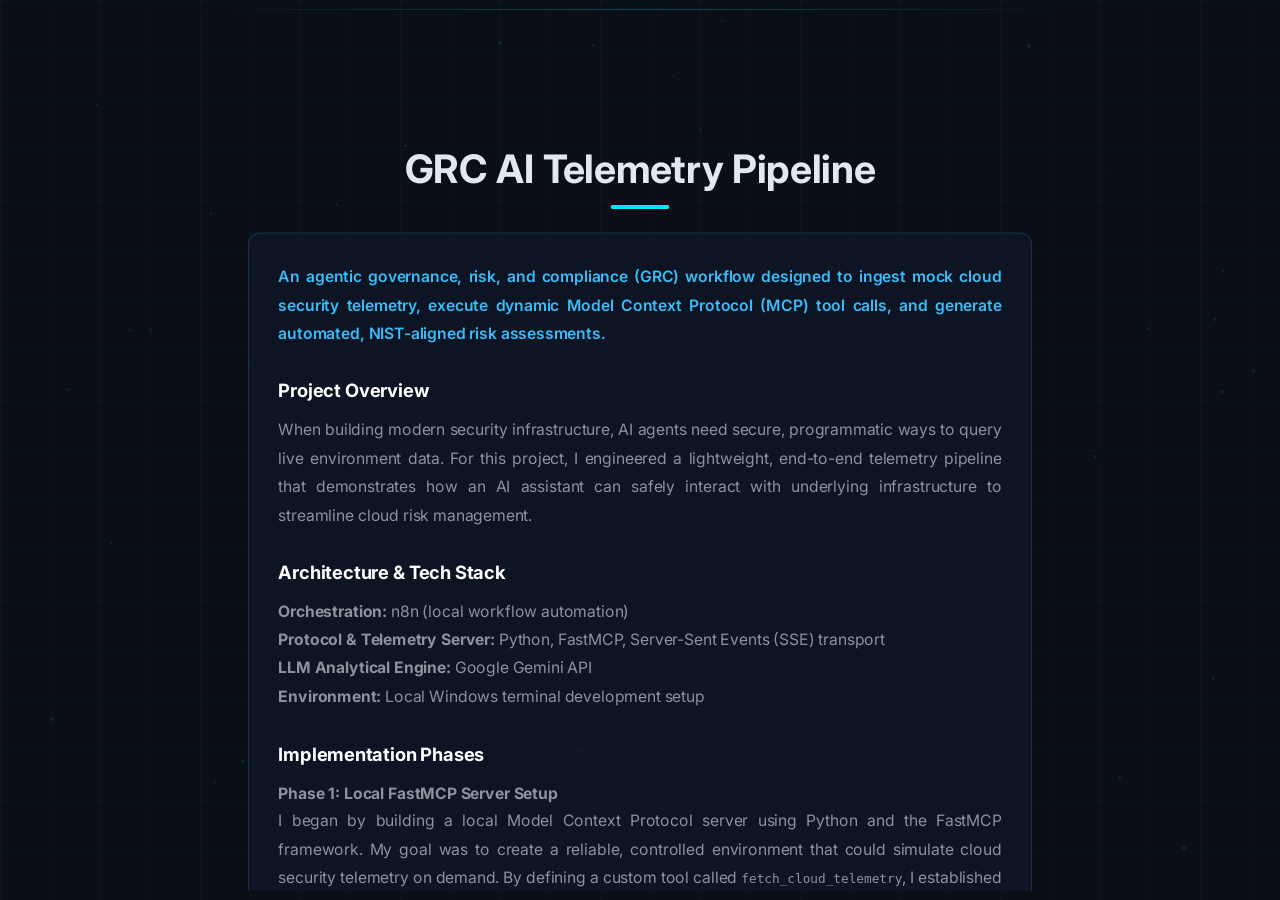
<file: grc-ai-pipeline.html>
<!DOCTYPE html>
<html lang="en">
<head>
    <meta charset="UTF-8">
    <meta name="viewport" content="width=device-width, initial-scale=1.0">
    <title>GRC AI Telemetry Pipeline - Documentation</title>
    <link rel="stylesheet" href="styles.css">
    <link rel="stylesheet" href="https://cdnjs.cloudflare.com/ajax/libs/font-awesome/6.0.0/css/all.min.css">
    <link href="https://fonts.googleapis.com/css2?family=Inter:wght@400;500;600;700&display=swap" rel="stylesheet">
    <link href="https://fonts.googleapis.com/css2?family=Source+Code+Pro:wght@400;600&display=swap" rel="stylesheet">
</head>
<body>
    <!-- Background Effects -->
    <div class="particles-background"></div>
    <canvas class="matrix-rain"></canvas>
    <div class="cyber-grid"></div>

    <!-- Navigation -->
    <nav class="navbar">
        <div class="nav-brand"><a href="index.html" style="color: inherit; text-decoration: none;">cybersec@portfolio:~$</a></div>
        <div class="nav-links">
            <a href="index.html">← Back to Portfolio</a>
        </div>
    </nav>

    <!-- Main Content with Scroll Enabled -->
    <main class="section" style="padding-top: 100px; max-width: 900px; margin: 0 auto; height: calc(100vh - 100px); overflow-y: auto; padding-bottom: 50px;">
        <h2 class="section-title">GRC AI Telemetry Pipeline</h2>
        
        <div class="about-content" style="background: rgba(15, 23, 42, 0.7); padding: 30px; border-radius: 12px; border: 1px solid rgba(56, 189, 248, 0.2); margin-bottom: 50px;">
            <p style="color: #38bdf8; font-weight: 600; margin-bottom: 20px;">
               An agentic governance, risk, and compliance (GRC) workflow designed to ingest mock cloud security telemetry, execute dynamic Model Context Protocol (MCP) tool calls, and generate automated, NIST-aligned risk assessments.
            </p>

            <h3 style="color: #fff; margin-top: 30px; margin-bottom: 10px;">Project Overview</h3>
            <p>
                When building modern security infrastructure, AI agents need secure, programmatic ways to query live environment data. For this project, I engineered a lightweight, end-to-end telemetry pipeline that demonstrates how an AI assistant can safely interact with underlying infrastructure to streamline cloud risk management.
            </p>

            <h3 style="color: #fff; margin-top: 30px; margin-bottom: 10px;">Architecture & Tech Stack</h3>
            <p>
                <strong>Orchestration:</strong> n8n (local workflow automation)<br>
                <strong>Protocol & Telemetry Server:</strong> Python, FastMCP, Server-Sent Events (SSE) transport<br>
                <strong>LLM Analytical Engine:</strong> Google Gemini API<br>
                <strong>Environment:</strong> Local Windows terminal development setup
            </p>

            <h3 style="color: #fff; margin-top: 30px; margin-bottom: 10px;">Implementation Phases</h3>
            
            <p><strong>Phase 1: Local FastMCP Server Setup</strong><br>
            I began by building a local Model Context Protocol server using Python and the FastMCP framework. My goal was to create a reliable, controlled environment that could simulate cloud security telemetry on demand. By defining a custom tool called <code>fetch_cloud_telemetry</code>, I established a structured data source that mimics real-world compliance and vulnerability findings, such as unencrypted storage buckets and public internet exposure. I configured this server to run locally using Server-Sent Events, ensuring my automation platform could securely communicate with it in real time.</p>
            
            <div style="margin: 20px 0; text-align: center;">
                <img src="Screenshot 2026-09-16 223742.png" alt="FastMCP Server Terminal" style="max-width: 100%; border-radius: 8px; border: 1px solid rgba(56, 189, 248, 0.3);">
            </div>

            <p><strong>Phase 2: Orchestration and Protocol Integration</strong><br>
            To bridge my local security telemetry with an automation workflow, I configured a local instance of n8n and utilized its native Model Context Protocol client. I established a persistent connection pointing directly to my local Python server's SSE endpoint. This layer acted as the communication bridge, allowing the system to recognize the custom telemetry tool I had programmed and query it dynamically whenever requested.</p>
            
            <div style="margin: 20px 0; text-align: center;">
                <img src="Screenshot 2026-09-17 000745.png" alt="n8n Workflow Canvas" style="max-width: 100%; border-radius: 8px; border: 1px solid rgba(56, 189, 248, 0.3);">
            </div>

            <p><strong>Phase 3: Connecting the AI Engine and Managing Workflow Logic</strong><br>
            Next, I integrated an AI language model powered by Google Gemini to act as the analytical brain of the pipeline. Instead of manually reviewing raw security telemetry, the AI was granted secure access to call my custom local tool whenever security data was requested. During testing, I resolved prompt-loop challenges by instructing the model to act as a rigorous risk analyst: fetch the data exactly once, parse the findings, and immediately proceed to generate a structured risk assessment.</p>

            <p><strong>Phase 4: Final Execution and Risk Assessment Output</strong><br>
            With the pipeline stable, I tested the end-to-end workflow by triggering a natural language query in the chat interface. The system successfully executed the tool call, pulled the JSON telemetry data from my local server, and translated those raw findings into a comprehensive, NIST-aligned risk assessment in just about 15 seconds.</p>

            <div style="margin-top: 35px; text-align: center;">
                <a href="https://github.com/RaihanSAhmed/grc-ai-telemetry-pipeline" target="_blank" class="project-link" style="display: inline-block; padding: 10px 20px; background: #0ea5e9; color: #fff; border-radius: 6px; text-decoration: none; font-weight: 600;">
                    <i class="fab fa-github"></i> View Source Code on GitHub
                </a>
            </div>
        </div>
    </main>

    <script src="script.js"></script>
</body>
</html>
</file>
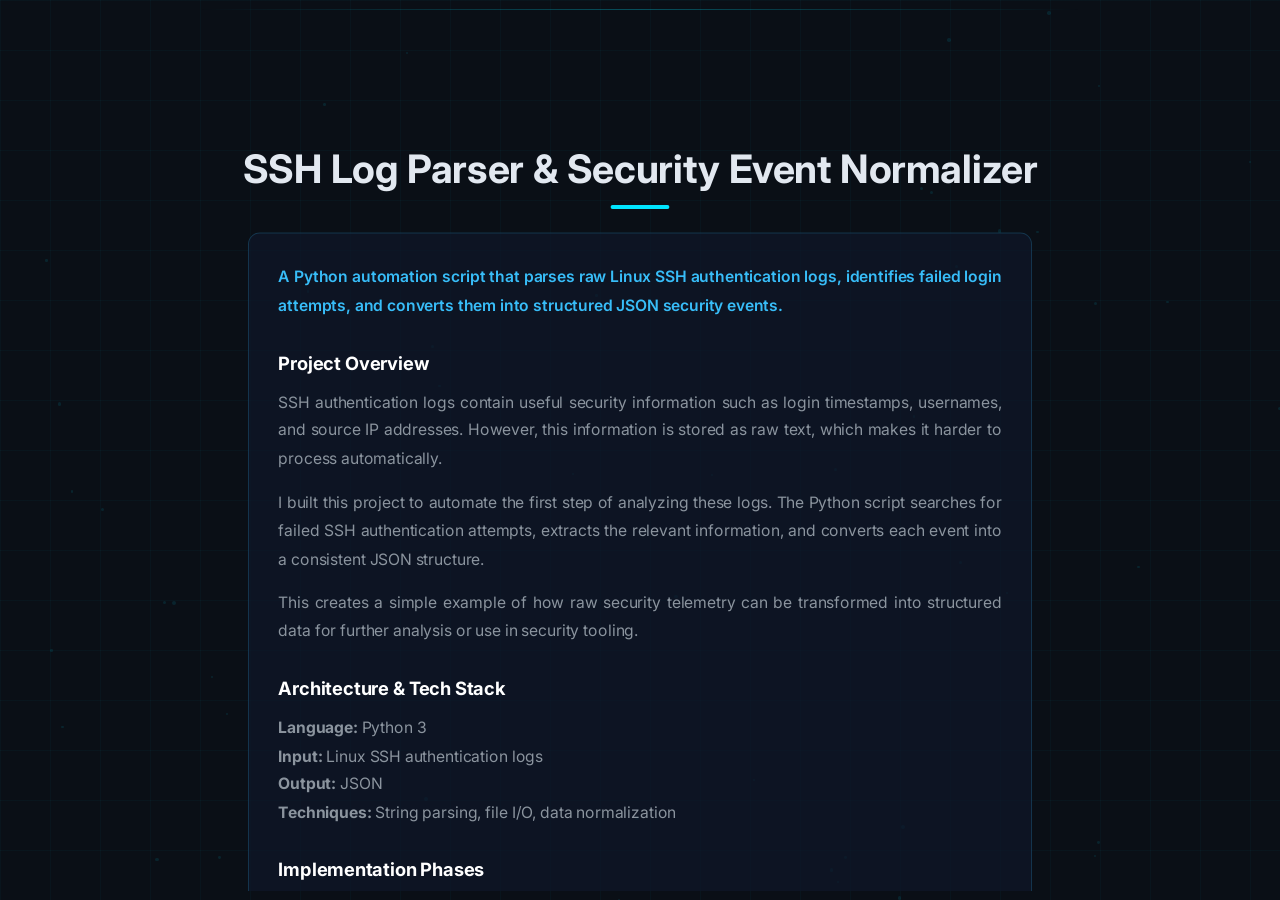
<file: ssh-log-parser.html>
<!DOCTYPE html>
<html lang="en">
<head>
    <meta charset="UTF-8">
    <meta name="viewport" content="width=device-width, initial-scale=1.0">
    <title>SSH Log Parser - Documentation</title>

    <link rel="stylesheet" href="styles.css">
    <link rel="stylesheet" href="https://cdnjs.cloudflare.com/ajax/libs/font-awesome/6.0.0/css/all.min.css">
    <link href="https://fonts.googleapis.com/css2?family=Inter:wght@400;500;600;700&display=swap" rel="stylesheet">
    <link href="https://fonts.googleapis.com/css2?family=Source+Code+Pro:wght@400;600&display=swap" rel="stylesheet">
</head>

<body>

    <!-- Background Effects -->
    <div class="particles-background"></div>
    <canvas class="matrix-rain"></canvas>
    <div class="cyber-grid"></div>


    <!-- Navigation -->
    <nav class="navbar">
        <div class="nav-brand">
            <a href="index.html" style="color: inherit; text-decoration: none;">
                cybersec@portfolio:~$
            </a>
        </div>

        <div class="nav-links">
            <a href="index.html">← Back to Portfolio</a>
        </div>
    </nav>


    <!-- Main Content -->
    <main class="section" style="padding-top: 100px; max-width: 900px; margin: 0 auto; height: calc(100vh - 100px); overflow-y: auto; padding-bottom: 50px;">

        <h2 class="section-title">
            SSH Log Parser &amp; Security Event Normalizer
        </h2>


        <div class="about-content" style="background: rgba(15, 23, 42, 0.7); padding: 30px; border-radius: 12px; border: 1px solid rgba(56, 189, 248, 0.2); margin-bottom: 50px;">


            <!-- Project Description -->

            <p style="color: #38bdf8; font-weight: 600; margin-bottom: 20px;">
                A Python automation script that parses raw Linux SSH authentication logs,
                identifies failed login attempts, and converts them into structured JSON
                security events.
            </p>


            <!-- Project Overview -->

            <h3 style="color: #fff; margin-top: 30px; margin-bottom: 10px;">
                Project Overview
            </h3>

            <p>
                SSH authentication logs contain useful security information such as
                login timestamps, usernames, and source IP addresses. However, this
                information is stored as raw text, which makes it harder to process
                automatically.
            </p>

            <p>
                I built this project to automate the first step of analyzing these logs.
                The Python script searches for failed SSH authentication attempts,
                extracts the relevant information, and converts each event into a
                consistent JSON structure.
            </p>

            <p>
                This creates a simple example of how raw security telemetry can be
                transformed into structured data for further analysis or use in
                security tooling.
            </p>


            <!-- Architecture & Tech Stack -->

            <h3 style="color: #fff; margin-top: 30px; margin-bottom: 10px;">
                Architecture &amp; Tech Stack
            </h3>

            <p>
                <strong>Language:</strong> Python 3<br>
                <strong>Input:</strong> Linux SSH authentication logs<br>
                <strong>Output:</strong> JSON<br>
                <strong>Techniques:</strong> String parsing, file I/O, data normalization
            </p>


            <!-- Implementation Phases -->

            <h3 style="color: #fff; margin-top: 30px; margin-bottom: 10px;">
                Implementation Phases
            </h3>


            <!-- Phase 1 -->

            <p>
                <strong style="color: #38bdf8;">Phase 1:</strong>
                Log Input and Event Filtering<br>

                I started with a sample Linux SSH authentication log containing
                different login attempts. Rather than manually searching through
                the entire file, the Python script reads the log line by line and
                looks specifically for entries containing
                <code>Failed password</code>.
            </p>

            <div style="margin: 20px 0; text-align: center;">
                <img
                    src="ssh-raw-log.png"
                    alt="Raw SSH authentication log"
                    style="max-width: 100%; border-radius: 8px; border: 1px solid rgba(56, 189, 248, 0.3);"
                >
            </div>


            <!-- Phase 2 -->

            <p>
                <strong style="color: #38bdf8;">Phase 2:</strong>
                Parsing the Log Data<br>

                Once a failed authentication event is identified, the script
                splits the log entry into individual fields. It extracts the
                timestamp, username, and source IP address from the original
                log line.
            </p>

            <p>
                I also accounted for a second SSH log format involving an
                <code>invalid user</code>. The parser checks for this case and
                adjusts how it locates the username so both types of failed
                authentication events can be processed.
            </p>


            <!-- Phase 3 -->

            <p>
                <strong style="color: #38bdf8;">Phase 3:</strong>
                Security Event Normalization<br>

                After extracting the relevant fields, the script stores them
                in a Python dictionary using a consistent structure. Each event
                contains the timestamp, event type, username, and source IP address.
            </p>

            <div style="margin: 20px 0; text-align: center;">

                <pre style="text-align: left; overflow-x: auto; padding: 20px; background: rgba(0, 0, 0, 0.35); border-radius: 8px;"><code>{
    "timestamp": "Sep 17 04:15:22",
    "event": "Failed SSH Login",
    "user": "admin",
    "source_ip": "192.168.1.50"
}</code></pre>

            </div>


            <!-- Phase 4 -->

            <p>
                <strong style="color: #38bdf8;">Phase 4:</strong>
                JSON Output<br>

                Finally, the parsed events are written to
                <code>output.json</code> using Python's built-in JSON module.
                This transforms the original unstructured log data into a format
                that is easier for other programs and security tools to process.
            </p>

            <div style="margin: 20px 0; text-align: center;">
                <img
                    src="ssh-json-output.png"
                    alt="Structured JSON output generated by the SSH log parser"
                    style="max-width: 100%; border-radius: 8px; border: 1px solid rgba(56, 189, 248, 0.3);"
                >
            </div>


            <!-- Security Relevance -->

            <h3 style="color: #fff; margin-top: 30px; margin-bottom: 10px;">
                Security Relevance
            </h3>

            <p>
                Failed SSH authentication attempts can be useful when investigating
                unauthorized access or potential brute-force activity. Converting
                raw authentication logs into structured events makes the information
                easier to search, analyze, and correlate.
            </p>

            <p>
                While this project is intentionally lightweight, the workflow represents
                a basic security telemetry pipeline:
            </p>

            <div style="margin: 20px 0; text-align: center;">

                <pre style="text-align: left; overflow-x: auto; padding: 20px; background: rgba(0, 0, 0, 0.35); border-radius: 8px;"><code>Raw SSH Logs
     ↓
Python Parser
     ↓
Failed Login Detection
     ↓
Field Extraction
     ↓
Structured JSON
     ↓
Security Analysis</code></pre>

            </div>


            <!-- GitHub -->

            <div style="margin-top: 35px; text-align: center;">

                <a
                    href="https://github.com/RaihanSAhmed/ssh-log-parser"
                    target="_blank"
                    class="project-link"
                    style="display: inline-block; padding: 10px 20px; background: #0ea5e9; color: #fff; border-radius: 6px; text-decoration: none; font-weight: 600;"
                >
                    <i class="fab fa-github"></i>
                    View Source Code on GitHub
                </a>

            </div>

        </div>

    </main>


    <script src="script.js"></script>

</body>
</html>
</file>
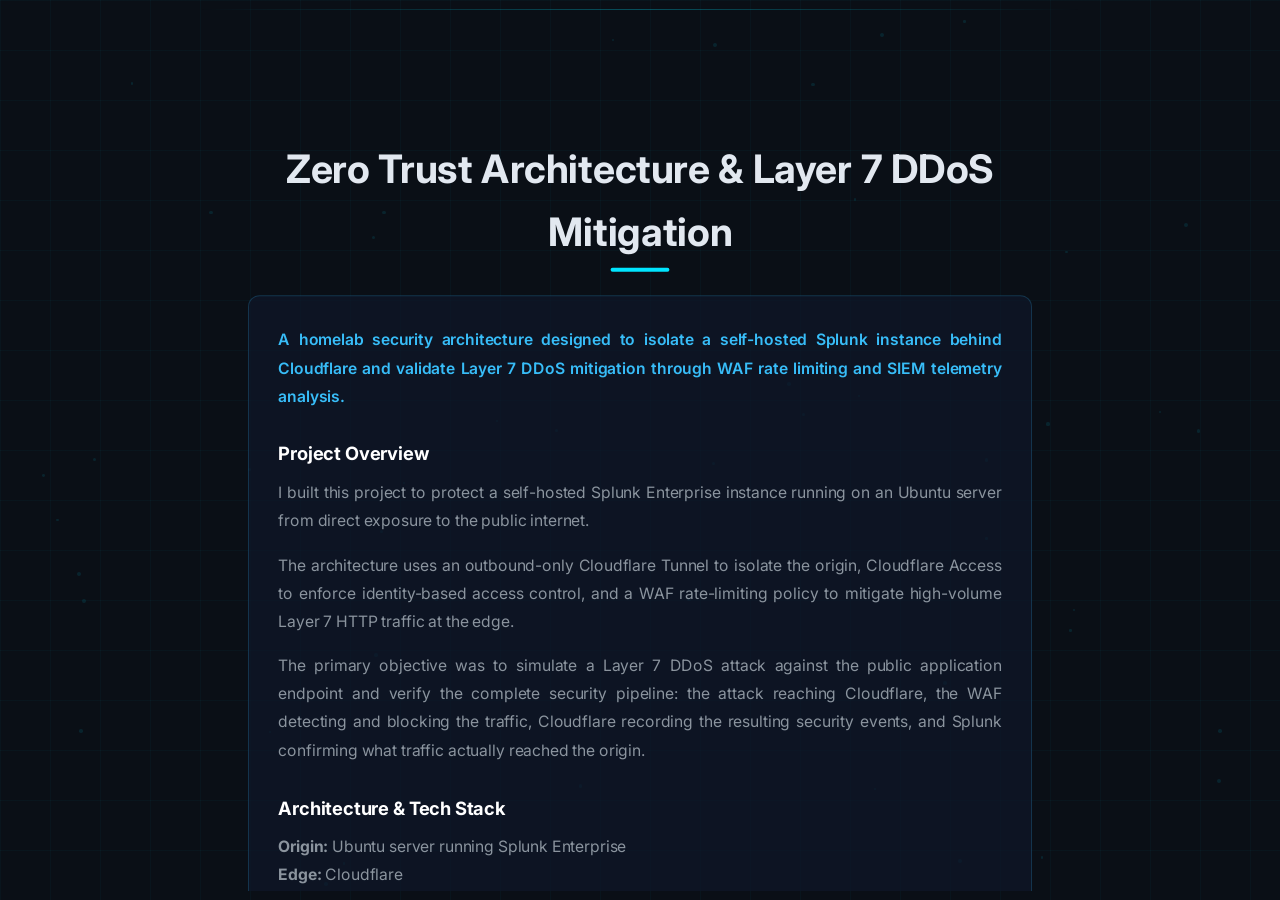
<file: zero-trust.html>
<!DOCTYPE html>
<html lang="en">
<head>
    <meta charset="UTF-8">
    <meta name="viewport" content="width=device-width, initial-scale=1.0">
    <title>Zero Trust Architecture & Layer 7 DDoS Mitigation - Documentation</title>

    <link rel="stylesheet" href="styles.css">
    <link rel="stylesheet" href="https://cdnjs.cloudflare.com/ajax/libs/font-awesome/6.0.0/css/all.min.css">
    <link href="https://fonts.googleapis.com/css2?family=Inter:wght@400;500;600;700&display=swap" rel="stylesheet">
    <link href="https://fonts.googleapis.com/css2?family=Source+Code+Pro:wght@400;600&display=swap" rel="stylesheet">
</head>

<body>

    <!-- Background Effects -->
    <div class="particles-background"></div>
    <canvas class="matrix-rain"></canvas>
    <div class="cyber-grid"></div>


    <!-- Navigation -->
    <nav class="navbar">
        <div class="nav-brand">
            <a href="index.html" style="color: inherit; text-decoration: none;">
                cybersec@portfolio:~$
            </a>
        </div>

        <div class="nav-links">
            <a href="index.html">← Back to Portfolio</a>
        </div>
    </nav>


    <!-- Main Content -->
    <main class="section" style="padding-top: 100px; max-width: 900px; margin: 0 auto; height: calc(100vh - 100px); overflow-y: auto; padding-bottom: 50px;">

        <h2 class="section-title">
            Zero Trust Architecture &amp; Layer 7 DDoS Mitigation
        </h2>


        <div class="about-content" style="background: rgba(15, 23, 42, 0.7); padding: 30px; border-radius: 12px; border: 1px solid rgba(56, 189, 248, 0.2); margin-bottom: 50px;">


            <!-- Project Description -->

            <p style="color: #38bdf8; font-weight: 600; margin-bottom: 20px;">
                A homelab security architecture designed to isolate a self-hosted
                Splunk instance behind Cloudflare and validate Layer 7 DDoS
                mitigation through WAF rate limiting and SIEM telemetry analysis.
            </p>


            <!-- Project Overview -->

            <h3 style="color: #fff; margin-top: 30px; margin-bottom: 10px;">
                Project Overview
            </h3>

            <p>
                I built this project to protect a self-hosted Splunk Enterprise
                instance running on an Ubuntu server from direct exposure to
                the public internet.
            </p>

            <p>
                The architecture uses an outbound-only Cloudflare Tunnel to
                isolate the origin, Cloudflare Access to enforce identity-based
                access control, and a WAF rate-limiting policy to mitigate
                high-volume Layer 7 HTTP traffic at the edge.
            </p>

            <p>
                The primary objective was to simulate a Layer 7 DDoS attack
                against the public application endpoint and verify the complete
                security pipeline: the attack reaching Cloudflare, the WAF
                detecting and blocking the traffic, Cloudflare recording the
                resulting security events, and Splunk confirming what traffic
                actually reached the origin.
            </p>


            <!-- Architecture & Tech Stack -->

            <h3 style="color: #fff; margin-top: 30px; margin-bottom: 10px;">
                Architecture &amp; Tech Stack
            </h3>

            <p>
                <strong>Origin:</strong> Ubuntu server running Splunk Enterprise<br>
                <strong>Edge:</strong> Cloudflare<br>
                <strong>Secure Access:</strong> Cloudflare Tunnel &amp; Cloudflare Access<br>
                <strong>DDoS Mitigation:</strong> Cloudflare WAF Rate Limiting<br>
                <strong>SIEM:</strong> Splunk Enterprise<br>
                <strong>Telemetry:</strong> <code>/var/log/auth.log</code> and <code>/var/log/cloudflared.log</code>
            </p>


            <!-- Implementation Phases -->

            <h3 style="color: #fff; margin-top: 30px; margin-bottom: 10px;">
                Implementation Phases
            </h3>


            <!-- Phase 1 -->

            <p>
                <strong style="color: #38bdf8;">Phase 1:</strong>
                Origin Isolation with Cloudflare Tunnel<br>

                I connected the Ubuntu server to Cloudflare using
                <code>cloudflared</code>. The tunnel establishes an outbound
                connection from the origin to Cloudflare, allowing the application
                to be published without exposing a direct inbound port on the
                Ubuntu server.
            </p>

            <p>
                This established the foundation for the security architecture:
                internet traffic would first reach Cloudflare rather than directly
                reaching the underlying Splunk host.
            </p>

            <div style="margin: 20px 0; text-align: center;">
                <img
                    src="Screenshot 2026-09-07 184740.png"
                    alt="Cloudflare Tunnel and Zero Trust configuration"
                    style="max-width: 100%; border-radius: 8px; border: 1px solid rgba(56, 189, 248, 0.3);"
                >
            </div>


            <!-- Phase 2 -->

            <p>
                <strong style="color: #38bdf8;">Phase 2:</strong>
                Zero Trust Access Control<br>

                I configured Cloudflare Access to protect the public application
                endpoint. Unauthenticated requests were intercepted at the edge
                and redirected to the configured identity authentication flow.
            </p>

            <p>
                This placed identity verification in front of the application,
                allowing the subsequent attack simulation to test the interaction
                between Zero Trust access controls and the WAF.
            </p>


            <!-- Phase 3 -->

            <p>
                <strong style="color: #38bdf8;">Phase 3:</strong>
                Layer 7 DDoS Attack Simulation<br>

                I then simulated a Layer 7 DDoS attack against the public
                application endpoint by generating a rapid sequence of HTTP
                requests. The purpose was to deliberately create a high-volume
                request condition and determine whether the Cloudflare edge
                controls would identify and mitigate the traffic before it
                reached the origin.
            </p>

            <p>
                The initial requests returned <code>HTTP 302</code> responses as
                Cloudflare Access intercepted the unauthenticated traffic.
                As the request volume continued, the configured WAF rate-limiting
                threshold was reached and subsequent requests returned
                <code>HTTP 429 Too Many Requests</code>.
            </p>

            <p>
                This demonstrated the intended attack path: the simulated
                malicious traffic reached the Cloudflare edge, triggered the
                configured rate-limiting control, and was rejected before
                continuing toward the application.
            </p>

            <div style="margin: 20px 0; text-align: center;">
                <img
                    src="Screenshot 2026-09-07 184952.png"
                    alt="Terminal showing HTTP 302 redirects and HTTP 429 responses during Layer 7 DDoS simulation"
                    style="max-width: 100%; border-radius: 8px; border: 1px solid rgba(56, 189, 248, 0.3);"
                >
            </div>


            <!-- Phase 4 -->

            <p>
                <strong style="color: #38bdf8;">Phase 4:</strong>
                Cloudflare Edge Mitigation &amp; Security Events<br>

                After running the attack simulation, I reviewed Cloudflare
                Security Events to verify that the WAF had identified and
                blocked the request traffic.
            </p>

            <p>
                The Security Events dashboard recorded blocked requests
                associated with the configured rate-limiting policy. This
                provided independent evidence from the edge that the WAF
                mitigation was actively responding to the simulated attack
                traffic.
            </p>

            <div style="margin: 20px 0; text-align: center;">
                <img
                    src="Screenshot 2026-09-07 203556.png"
                    alt="Cloudflare Security Events showing blocked traffic"
                    style="max-width: 100%; border-radius: 8px; border: 1px solid rgba(56, 189, 248, 0.3);"
                >
            </div>


            <!-- Phase 5 -->

            <p>
                <strong style="color: #38bdf8;">Phase 5:</strong>
                Splunk Origin Telemetry Verification<br>

                The final step was determining whether the attack traffic
                actually reached the Ubuntu origin. I configured Splunk to
                ingest host-level telemetry from
                <code>/var/log/auth.log</code> and
                <code>/var/log/cloudflared.log</code>.
            </p>

            <p>
                I then searched the ingested telemetry for
                <code>"429"</code>, matching the HTTP status generated during
                the WAF mitigation test. The search returned zero matching
                events, while Cloudflare Security Events showed the traffic
                being blocked at the edge.
            </p>

            <p>
                Comparing the two telemetry sources provided evidence that the
                rate-limited attack traffic was handled by Cloudflare before
                corresponding <code>429</code> events appeared in the
                origin-side logs.
            </p>

            <div style="margin: 20px 0; text-align: center;">
                <img
                    src="Screenshot 2026-09-07 203631.png"
                    alt="Splunk search showing zero 429 events"
                    style="max-width: 100%; border-radius: 8px; border: 1px solid rgba(56, 189, 248, 0.3);"
                >
            </div>


            <!-- Security Relevance -->

            <h3 style="color: #fff; margin-top: 30px; margin-bottom: 10px;">
                Security Relevance
            </h3>

            <p>
                This project demonstrates a layered approach to defending a
                self-hosted security infrastructure environment. Cloudflare
                Tunnel isolates the origin from direct inbound exposure,
                Cloudflare Access adds identity-based access control, and WAF
                rate limiting provides an edge control for high-volume
                application-layer traffic.
            </p>

            <p>
                The DDoS simulation also demonstrates the value of correlating
                edge and host telemetry. Cloudflare provided visibility into
                the attack and mitigation activity, while Splunk was used to
                determine whether corresponding traffic appeared in the
                origin environment.
            </p>


            <!-- Architecture Flow -->

            <div style="margin: 25px 0; text-align: center;">

                <pre style="text-align: left; overflow-x: auto; padding: 20px; background: rgba(0, 0, 0, 0.35); border-radius: 8px;"><code>Layer 7 DDoS Traffic
       ↓
Cloudflare Edge
       ↓
Cloudflare Access
       ↓
WAF Rate Limiting
       ↓
Blocked / HTTP 429
       ↓
Cloudflare Security Events
       
Allowed Traffic
       ↓
Cloudflare Tunnel
       ↓
Ubuntu / Splunk
       ↓
Origin Telemetry Verification</code></pre>

            </div>


            <!-- GitHub Note -->

            <p style="margin-top: 30px;">
                This project was built as a hands-on security homelab to
                demonstrate Zero Trust architecture, Layer 7 DDoS mitigation,
                edge security monitoring, and SIEM-based verification using
                Cloudflare and Splunk.
            </p>


        </div>

    </main>


    <script src="script.js"></script>

</body>
</html>
</file>
<file: styles.css>
:root {
    --bg-primary: #0a0f16;
    --bg-secondary: #0d1117;
    --text-primary: #e2e8f0;
    --text-secondary: #8b949e;
    --accent-primary: #00e5ff;
    --accent-secondary: #40e9ff;
    --terminal-cyan: #00e5ff;
    --terminal-cyan-rgb: 0, 229, 255;
    --terminal-red: #f85149;
    --font-mono: 'Source Code Pro', monospace;
    --font-sans: 'Inter', sans-serif;
}

/* =========================
   Base
========================= */

* {
    margin: 0;
    padding: 0;
    box-sizing: border-box;
    backface-visibility: hidden;
    -webkit-font-smoothing: antialiased;
}

html {
    scroll-behavior: smooth;
}

body {
    background-color: var(--bg-primary);
    color: var(--text-primary);
    font-family: var(--font-sans);
    line-height: 1.6;
    overflow-x: hidden;
}

.loading {
    overflow: hidden;
}

/* =========================
   Background Effects
========================= */

.particles-background {
    position: fixed;
    top: 0;
    left: 0;
    width: 100%;
    height: 100%;
    z-index: -1;
    background: var(--bg-primary);
    overflow: hidden;
}

.particle {
    position: absolute;
    background: var(--terminal-cyan);
    opacity: 0.1;
    border-radius: 50%;
    pointer-events: none;
}

.matrix-rain {
    position: fixed;
    top: 0;
    left: 0;
    width: 100%;
    height: 100%;
    z-index: -2;
    opacity: 0.03;
    pointer-events: none;
}

.cyber-grid {
    position: fixed;
    top: 0;
    left: 0;
    width: 100%;
    height: 100%;
    background-image:
        linear-gradient(
            rgba(var(--terminal-cyan-rgb), 0.03) 1px,
            transparent 1px
        ),
        linear-gradient(
            90deg,
            rgba(var(--terminal-cyan-rgb), 0.03) 1px,
            transparent 1px
        );
    background-size: 50px 50px;
    z-index: -1;
    pointer-events: none;
}

/* =========================
   Boot Sequence
========================= */

.boot-sequence {
    position: fixed;
    top: 0;
    left: 0;
    width: 100%;
    height: 100%;
    background-color: var(--bg-primary);
    z-index: 9999;
    display: flex;
    justify-content: center;
    align-items: center;
    opacity: 1;
    transition: opacity 0.5s ease-out;
    font-family: var(--font-mono);
}

.boot-sequence.hidden {
    opacity: 0;
    pointer-events: none;
}

.boot-content {
    background-color: var(--bg-secondary);
    padding: 2rem;
    border-radius: 8px;
    width: 90%;
    max-width: 800px;
    box-shadow: 0 8px 16px rgba(0, 0, 0, 0.4);
    border: 1px solid rgba(0, 229, 255, 0.4);
    position: relative;
}

.boot-header {
    margin-bottom: 1.5rem;
    color: var(--terminal-cyan);
    border-bottom: 1px solid rgba(0, 229, 255, 0.4);
    padding-bottom: 1rem;
    background-color: var(--bg-secondary);
    position: relative;
    z-index: 3;
}

.system-info {
    margin-top: 1rem;
    display: flex;
    flex-direction: column;
    gap: 0.5rem;
    color: var(--text-secondary);
    font-size: 0.9rem;
}

.boot-log-container {
    position: relative;
    height: 300px;
    margin-bottom: 1.5rem;
    overflow: hidden;
    background-color: var(--bg-secondary);
}

.boot-log {
    position: absolute;
    top: 0;
    left: 0;
    width: 100%;
    transition: transform 0.3s ease-out;
    padding: 0.5rem 0;
}

.log-entry {
    color: var(--text-secondary);
    padding: 0.4rem 0 0.4rem 1.5rem;
    opacity: 0;
    transform: translateY(10px);
    font-size: 0.9rem;
    white-space: pre;
    line-height: 1.4;
    position: relative;
    text-shadow: 0 0 1px rgba(139, 148, 158, 0.2);
    background-color: var(--bg-secondary);
}

.log-entry::before {
    content: '>';
    position: absolute;
    left: 0;
    color: var(--terminal-cyan);
    text-shadow: 0 0 8px rgba(0, 229, 255, 0.4);
}

.log-entry.success {
    color: var(--terminal-cyan);
    text-shadow: 0 0 8px rgba(0, 229, 255, 0.2);
}

.log-entry.error {
    color: var(--terminal-red);
    text-shadow: 0 0 8px rgba(248, 81, 73, 0.2);
}

.log-entry.visible {
    opacity: 1;
    transform: translateY(0);
    transition:
        opacity 0.3s ease-out,
        transform 0.3s ease-out;
}

.boot-progress {
    margin-top: 2rem;
    border-top: 1px solid rgba(0, 229, 255, 0.4);
    padding-top: 1rem;
    background-color: var(--bg-secondary);
    position: relative;
    z-index: 3;
}

.progress-bar {
    width: 100%;
    height: 2px;
    background-color: rgba(0, 229, 255, 0.1);
    border-radius: 1px;
    overflow: hidden;
    margin-bottom: 0.5rem;
}

.progress-fill {
    width: 0%;
    height: 100%;
    background: var(--terminal-cyan);
    box-shadow: 0 0 10px var(--terminal-cyan);
    transition: width 0.3s ease-out;
}

.boot-progress-text {
    color: var(--terminal-cyan);
    font-size: 0.9rem;
    display: block;
    text-align: right;
    text-shadow: 0 0 8px rgba(0, 229, 255, 0.4);
}

/* =========================
   Navigation
========================= */

.loading .navbar,
.loading .nav-links,
.loading .nav-brand {
    display: none !important;
    opacity: 0 !important;
    visibility: hidden !important;
}

.navbar {
    position: fixed;
    top: 0;
    left: 0;
    width: 100%;
    padding: 1.5rem 2rem;
    background-color: rgba(17, 24, 39, 0.95);
    backdrop-filter: blur(8px);
    z-index: 1000;
    transition:
        opacity 0.3s ease,
        transform 0.3s ease;
    display: flex;
    justify-content: space-between;
    align-items: center;
    opacity: 0;
    visibility: hidden;
}

.navbar.visible {
    opacity: 1;
    visibility: visible;
}

.nav-brand {
    font-family: var(--font-mono);
    color: var(--terminal-cyan);
    font-size: 1.1rem;
    font-weight: 600;
}

.nav-links {
    display: flex;
    gap: 2rem;
}

.nav-links a {
    color: var(--text-secondary);
    text-decoration: none;
    font-size: 0.9rem;
    font-family: var(--font-mono);
    transition: color 0.3s ease;
    position: relative;
    padding: 0.5rem 0;
}

.nav-links a::after {
    content: '';
    position: absolute;
    bottom: -2px;
    left: 0;
    width: 0;
    height: 2px;
    background-color: var(--terminal-cyan);
    transition: width 0.3s ease;
}

.nav-links a:hover,
.nav-links a.active {
    color: var(--terminal-cyan);
}

.nav-links a:hover::after,
.nav-links a.active::after {
    width: 100%;
}

.mobile-menu-btn {
    display: none;
    background: none;
    border: none;
    color: var(--text-primary);
    font-size: 1.5rem;
    cursor: pointer;
    padding: 0.5rem;
}

/* =========================
   Main Content
========================= */

main {
    padding: 6rem 2rem 2rem;
    max-width: 1200px;
    margin: 0 auto;
}

/* =========================
   Profile Section
========================= */

.profile-section {
    display: flex;
    justify-content: flex-start;
    align-items: center;
    min-height: auto;
    padding: 8rem 4rem;
    position: relative;
    gap: 3rem;
}

/* Headshot */

.photo-space {
    width: 150px;
    height: 150px;
    border-radius: 50%;
    background: var(--bg-secondary);
    border: 2px solid var(--terminal-cyan);
    overflow: hidden;
    flex-shrink: 0;
    box-shadow: 0 0 15px rgba(0, 229, 255, 0.12);
}

.photo-space img {
    width: 100%;
    height: 100%;
    display: block;
    object-fit: cover;
    object-position: center;
}

.profile-content {
    max-width: 600px;
    text-align: left;
}

.role-text {
    color: var(--accent-primary);
    font-family: var(--font-mono);
    font-size: 0.9rem;
    margin: 0.5rem 0;
}

.glitch-text {
    font-size: 2.5rem;
    font-weight: 700;
    color: var(--text-primary);
    margin-bottom: 0.5rem;
    position: relative;
    line-height: 1;
    text-align: left;
    white-space: nowrap;
}

.subtitle {
    color: var(--text-secondary);
    font-size: 1.1rem;
    margin-bottom: 0.5rem;
    text-align: left;
}

.tagline {
    color: var(--text-secondary);
    font-size: 0.9rem;
    margin: 0.5rem 0 1rem;
    font-family: var(--font-mono);
    opacity: 0.9;
    text-align: left;
}

.terminal-text {
    font-family: var(--font-mono);
    color: var(--text-secondary);
    font-size: 1rem;
    line-height: 1.8;
}

/* =========================
   Social Links
========================= */

.profile-social-links {
    display: flex;
    gap: 1.5rem;
    margin-top: 1.5rem;
}

.social-icon {
    color: var(--text-secondary);
    font-size: 1.3rem;
    transition:
        color 0.3s ease,
        transform 0.3s ease;
}

.social-icon:hover {
    color: var(--accent-primary);
    transform: translateY(-2px);
}

/* =========================
   General Sections
========================= */

.section {
    padding: 6rem 2rem;
    min-height: 100vh;
    position: relative;
    overflow: hidden;
    transition: transform 0.6s ease-out;
}

.section::before {
    content: '';
    position: absolute;
    top: 0;
    left: 0;
    width: 100%;
    height: 1px;
    background: linear-gradient(
        90deg,
        transparent,
        var(--terminal-cyan),
        transparent
    );
    opacity: 0.3;
}

.section.active {
    transform: scale(1);
}

.section:not(.active) {
    transform: scale(0.98);
}

.section-title {
    font-size: 2.5rem;
    font-weight: 700;
    color: var(--text-primary);
    margin-bottom: 2rem;
    position: relative;
    text-align: center;
    padding-top: 2rem;
}

.section-title::before {
    content: '';
    position: absolute;
    left: 50%;
    bottom: -0.5rem;
    width: 60px;
    height: 4px;
    background: var(--accent-primary);
    border-radius: 2px;
    transform: translateX(-50%);
}

/* =========================
   About
========================= */

.about-section {
    padding-top: 80px;
}

.about-section .section-title {
    margin-bottom: 3rem;
}

.about-content {
    max-width: 800px;
    margin: 0 auto;
    color: var(--text-secondary);
    text-align: justify;
    padding: 0 1rem;
}

.about-content p {
    margin-bottom: 1rem;
    line-height: 1.8;
}

/* =========================
   Skills
========================= */

.skills-section {
    padding: 6rem 0;
}

.skills-container {
    max-width: 800px;
    margin: 0 auto;
    padding: 0 1rem;
}

.skill-category {
    background: var(--bg-secondary);
    border-radius: 8px;
    padding: 2rem;
    margin-bottom: 2rem;
    transition:
        transform 0.3s ease,
        box-shadow 0.3s ease;
}

.skill-category:hover {
    transform: translateY(-2px);
    box-shadow: 0 0 20px rgba(var(--terminal-cyan-rgb), 0.1);
}

.skill-header {
    display: flex;
    align-items: center;
    gap: 1rem;
    margin-bottom: 1.5rem;
}

.skill-header i {
    font-size: 1.5rem;
    color: var(--terminal-cyan);
}

.skill-header h3 {
    color: var(--text-primary);
    font-size: 1.5rem;
    font-family: var(--font-mono);
    margin: 0;
}

.skill-text {
    color: var(--text-secondary);
    font-family: var(--font-mono);
    line-height: 1.8;
    font-size: 0.95rem;
}

.skill-list {
    display: grid;
    grid-template-columns: repeat(auto-fit, minmax(200px, 1fr));
    gap: 1rem;
    margin-top: 1.5rem;
}

.skill-name {
    background: var(--bg-secondary);
    padding: 1rem;
    border-radius: 4px;
    color: var(--text-primary);
    font-family: var(--font-mono);
    text-align: center;
    transition:
        transform 0.3s ease,
        background-color 0.3s ease;
}

.skill-name:hover {
    transform: translateY(-2px);
    background-color: rgba(0, 229, 255, 0.1);
}

/* =========================
   Certificates
========================= */

.certificates-section {
    padding: 4rem 2rem;
}

.certificates-grid {
    display: grid;
    grid-template-columns: repeat(3, 1fr);
    gap: 2rem;
    max-width: 1200px;
    margin: 0 auto;
}

.certificate-card {
    background: var(--bg-secondary);
    border-radius: 8px;
    padding: 2rem;
    transition:
        transform 0.3s ease,
        box-shadow 0.3s ease;
}

.certificate-card:hover {
    transform: translateY(-2px);
    box-shadow: 0 0 20px rgba(var(--terminal-cyan-rgb), 0.1);
}

.cert-logo {
    font-size: 2.5rem;
    color: var(--terminal-cyan);
    margin-bottom: 1.5rem;
}

.certificate-content h3 {
    color: var(--text-primary);
    font-size: 1.25rem;
    margin-bottom: 0.75rem;
    line-height: 1.4;
}

.cert-issuer {
    color: var(--terminal-cyan);
    font-size: 1rem;
    margin-bottom: 1rem;
}

.cert-details {
    display: flex;
    flex-direction: column;
    gap: 0.5rem;
    color: #808080;
    font-family: var(--font-mono);
    font-size: 0.9rem;
}

.cert-id,
.cert-date {
    color: #808080;
}

.verify-link {
    display: inline-block;
    margin-top: 1rem;
    color: #fff;
    text-decoration: none;
    font-size: 0.9rem;
    transition: color 0.3s ease;
}

.verify-link:hover {
    color: var(--terminal-cyan);
}

/* =========================
   Projects
========================= */

.projects-section {
    padding: 6rem 0;
}

.projects-grid {
    display: grid;
    grid-template-columns: repeat(auto-fit, minmax(300px, 1fr));
    gap: 2rem;
    margin-top: 3rem;
}

.project-card {
    background: var(--bg-secondary);
    border-radius: 8px;
    border: 1px solid rgba(0, 229, 255, 0.1);
    overflow: hidden;
    transition:
        transform 0.3s ease,
        border-color 0.3s ease,
        box-shadow 0.3s ease;
}

.project-card:hover {
    transform: translateY(-5px);
    border-color: rgba(0, 229, 255, 0.4);
    box-shadow: 0 0 20px rgba(var(--terminal-cyan-rgb), 0.1);
}

.project-content {
    padding: 1.5rem;
}

.project-header {
    display: flex;
    align-items: center;
    gap: 1rem;
    margin-bottom: 1rem;
}

.project-header i {
    color: var(--terminal-cyan);
    font-size: 1.5rem;
}

.project-header h3 {
    color: var(--text-primary);
    font-size: 1.2rem;
    font-family: var(--font-mono);
}

.project-content p {
    color: var(--text-secondary);
    margin-bottom: 1.5rem;
    font-size: 0.9rem;
    line-height: 1.6;
}

.project-tech {
    display: flex;
    flex-wrap: wrap;
    gap: 0.5rem;
    margin-bottom: 1.5rem;
}

.project-tech span {
    background: rgba(0, 229, 255, 0.1);
    color: var(--terminal-cyan);
    padding: 0.25rem 0.75rem;
    border-radius: 4px;
    font-size: 0.8rem;
    font-family: var(--font-mono);
}

.project-links {
    display: flex;
    gap: 1rem;
}

.project-link {
    color: var(--text-secondary);
    text-decoration: none;
    font-size: 0.9rem;
    font-family: var(--font-mono);
    transition: color 0.3s ease;
}

.project-link:hover {
    color: var(--terminal-cyan);
}

/* =========================
   Animations
========================= */

@keyframes fadeIn {
    from {
        opacity: 0;
        transform: translateY(20px);
    }

    to {
        opacity: 1;
        transform: translateY(0);
    }
}

.fade-in {
    opacity: 0;
    transform: translateY(20px);
    transition:
        opacity 0.6s ease-out,
        transform 0.6s ease-out;
}

.fade-in.visible {
    opacity: 1;
    transform: translateY(0);
}

/* Glitch Effect */

.glitch-text.glitch {
    animation: glitch 0.5s cubic-bezier(.25, .46, .45, .94) both infinite;
}

@keyframes glitch {
    0% {
        transform: translate(0);
    }

    20% {
        transform: translate(-2px, 2px);
    }

    40% {
        transform: translate(-2px, -2px);
    }

    60% {
        transform: translate(2px, 2px);
    }

    80% {
        transform: translate(2px, -2px);
    }

    100% {
        transform: translate(0);
    }
}

.glitch-text.glitch::before,
.glitch-text.glitch::after {
    content: attr(data-text);
    position: absolute;
    top: 0;
    left: 0;
    width: 100%;
    height: 100%;
}

.glitch-text.glitch::before {
    left: 2px;
    text-shadow: -2px 0 var(--accent-primary);
    clip: rect(24px, 550px, 90px, 0);
    animation: glitch-anim 5s infinite linear alternate-reverse;
}

.glitch-text.glitch::after {
    left: -2px;
    text-shadow: -2px 0 var(--terminal-cyan);
    clip: rect(85px, 550px, 140px, 0);
    animation: glitch-anim2 1s infinite linear alternate-reverse;
}

@keyframes glitch-anim {
    0% {
        clip: rect(42px, 9999px, 44px, 0);
    }

    20% {
        clip: rect(12px, 9999px, 59px, 0);
    }

    40% {
        clip: rect(48px, 9999px, 29px, 0);
    }

    60% {
        clip: rect(73px, 9999px, 61px, 0);
    }

    80% {
        clip: rect(6px, 9999px, 92px, 0);
    }

    100% {
        clip: rect(25px, 9999px, 85px, 0);
    }
}

@keyframes glitch-anim2 {
    0% {
        clip: rect(65px, 9999px, 119px, 0);
    }

    20% {
        clip: rect(82px, 9999px, 73px, 0);
    }

    40% {
        clip: rect(128px, 9999px, 78px, 0);
    }

    60% {
        clip: rect(78px, 9999px, 52px, 0);
    }

    80% {
        clip: rect(17px, 9999px, 31px, 0);
    }

    100% {
        clip: rect(24px, 9999px, 13px, 0);
    }
}

/* =========================
   Staggered Card Animations
========================= */

.skills-section .skill-category:nth-child(1) {
    transition-delay: 0.1s;
}

.skills-section .skill-category:nth-child(2) {
    transition-delay: 0.2s;
}

.skills-section .skill-category:nth-child(3) {
    transition-delay: 0.3s;
}

.certificates-section .certificate-card:nth-child(1) {
    transition-delay: 0.1s;
}

.certificates-section .certificate-card:nth-child(2) {
    transition-delay: 0.2s;
}

.certificates-section .certificate-card:nth-child(3) {
    transition-delay: 0.3s;
}

.projects-section .project-card:nth-child(1) {
    transition-delay: 0.1s;
}

.projects-section .project-card:nth-child(2) {
    transition-delay: 0.2s;
}

.projects-section .project-card:nth-child(3) {
    transition-delay: 0.3s;
}

/* =========================
   Side Links
========================= */

.side-links {
    width: 100%;
    display: flex;
    justify-content: center;
    gap: 2rem;
    padding: 2rem;
    margin-top: 4rem;
    background-color: var(--bg-secondary);
    border-radius: 8px;
}

/* =========================
   Scrollbar
========================= */

::-webkit-scrollbar {
    width: 8px;
}

::-webkit-scrollbar-track {
    background: var(--bg-secondary);
}

::-webkit-scrollbar-thumb {
    background: var(--terminal-cyan);
    border-radius: 4px;
}

::-webkit-scrollbar-thumb:hover {
    background: rgba(var(--terminal-cyan-rgb), 0.8);
}

/* =========================
   Responsive Design
========================= */

@media (max-width: 1024px) {
    .certificates-grid {
        grid-template-columns: repeat(2, 1fr);
    }
}

@media (max-width: 768px) {

    /* Navigation */

    .navbar {
        padding: 1rem;
    }

    .mobile-menu-btn {
        display: block;
    }

    .nav-links {
        gap: 1rem;
    }

    /* Profile */

    .profile-section {
        flex-direction: column;
        align-items: center;
        padding: 2rem 1rem 1rem;
        gap: 1rem;
        text-align: center;
    }

    .photo-space {
        width: 150px;
        height: 150px;
        margin: 0;
    }

    .profile-content {
        width: 100%;
        max-width: 100%;
        padding: 0;
        text-align: center;
    }

    .glitch-text {
        font-size: 2rem;
        white-space: normal;
        word-wrap: break-word;
        text-align: center;
        line-height: 1.2;
        margin-bottom: 0.5rem;
    }

    .subtitle {
        font-size: 1rem;
        text-align: center;
        margin: 0.5rem 0;
    }

    .role-text {
        text-align: center;
    }

    .profile-social-links {
        justify-content: center;
        margin-top: 1.25rem;
        gap: 1.5rem;
    }

    .profile-social-links .social-icon {
        font-size: 1.5rem;
    }

    /* Main */

    main {
        padding: 4rem 1rem 1rem;
    }

    /* Sections */

    .section {
        padding: 3rem 1rem;
    }

    .section-title {
        font-size: 1.75rem;
        margin-bottom: 1.5rem;
        padding-top: 1rem;
    }

    .about-section {
        padding-top: 2rem;
    }

    .about-content {
        padding: 0;
        text-align: left;
    }

    /* Skills */

    .skills-container {
        padding: 0 1rem;
    }

    .skill-category {
        padding: 1.5rem;
        margin-bottom: 1rem;
    }

    .skill-header h3 {
        font-size: 1.2rem;
    }

    .skill-text {
        font-size: 0.9rem;
    }

    /* Certificates */

    .certificates-grid {
        grid-template-columns: 1fr;
        gap: 1rem;
    }

    .certificate-card {
        padding: 1.5rem;
    }

    /* Projects */

    .projects-grid {
        gap: 1rem;
    }

    .project-card {
        padding: 0;
    }

    /* Side Links */

    .side-links {
        width: 100%;
        flex-direction: row;
        justify-content: center;
        gap: 2rem;
        padding: 1.5rem;
        margin-top: 3rem;
    }
}

@media (min-width: 576px) and (max-width: 767px) {

    .projects-grid,
    .certificates-grid {
        grid-template-columns: repeat(auto-fit, minmax(250px, 1fr));
    }
}

@media (min-width: 768px) and (max-width: 991px) {

    .projects-grid,
    .certificates-grid {
        grid-template-columns: repeat(2, 1fr);
    }
}

@media (min-width: 992px) {
    main {
        padding: 6rem 4rem 2rem;
    }
}

@media (min-width: 1200px) {

    .projects-grid,
    .certificates-grid {
        grid-template-columns: repeat(3, 1fr);
    }
}

@media screen and (max-width: 480px) {

    .profile-section {
        padding: 2rem 0.75rem 1rem;
    }

    .photo-space {
        width: 135px;
        height: 135px;
    }

    .glitch-text {
        font-size: 1.75rem;
        line-height: 1.2;
    }

    .subtitle {
        font-size: 0.9rem;
        line-height: 1.4;
    }

    .profile-social-links {
        gap: 1.25rem;
        margin-top: 1rem;
    }

    .profile-social-links .social-icon {
        font-size: 1.3rem;
    }

    .section {
        padding: 2rem 0.75rem;
    }

    main {
        padding: 3rem 0.75rem 1rem;
    }

    .section-title {
        font-size: 1.5rem;
        margin-bottom: 1.25rem;
    }

    .side-links {
        padding: 1rem;
        gap: 1.5rem;
        margin-top: 2rem;
    }
}
</file>
